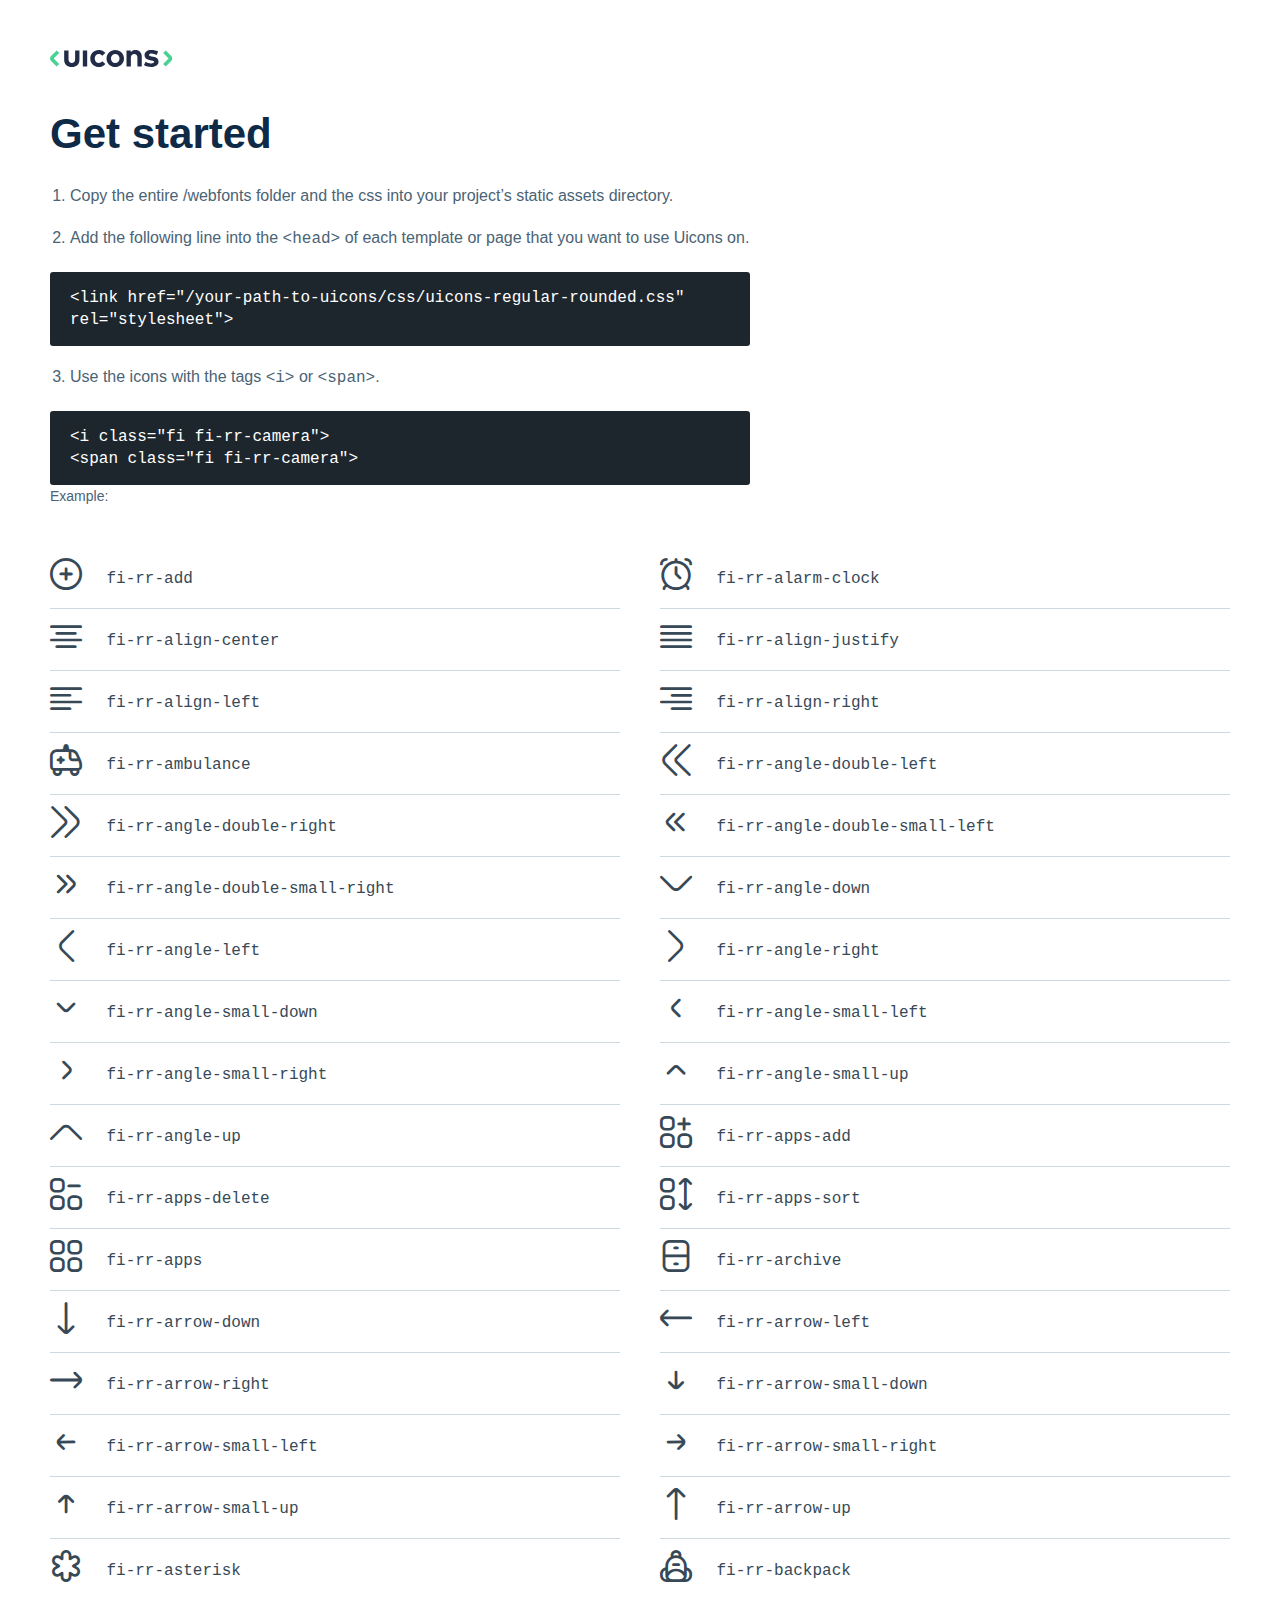
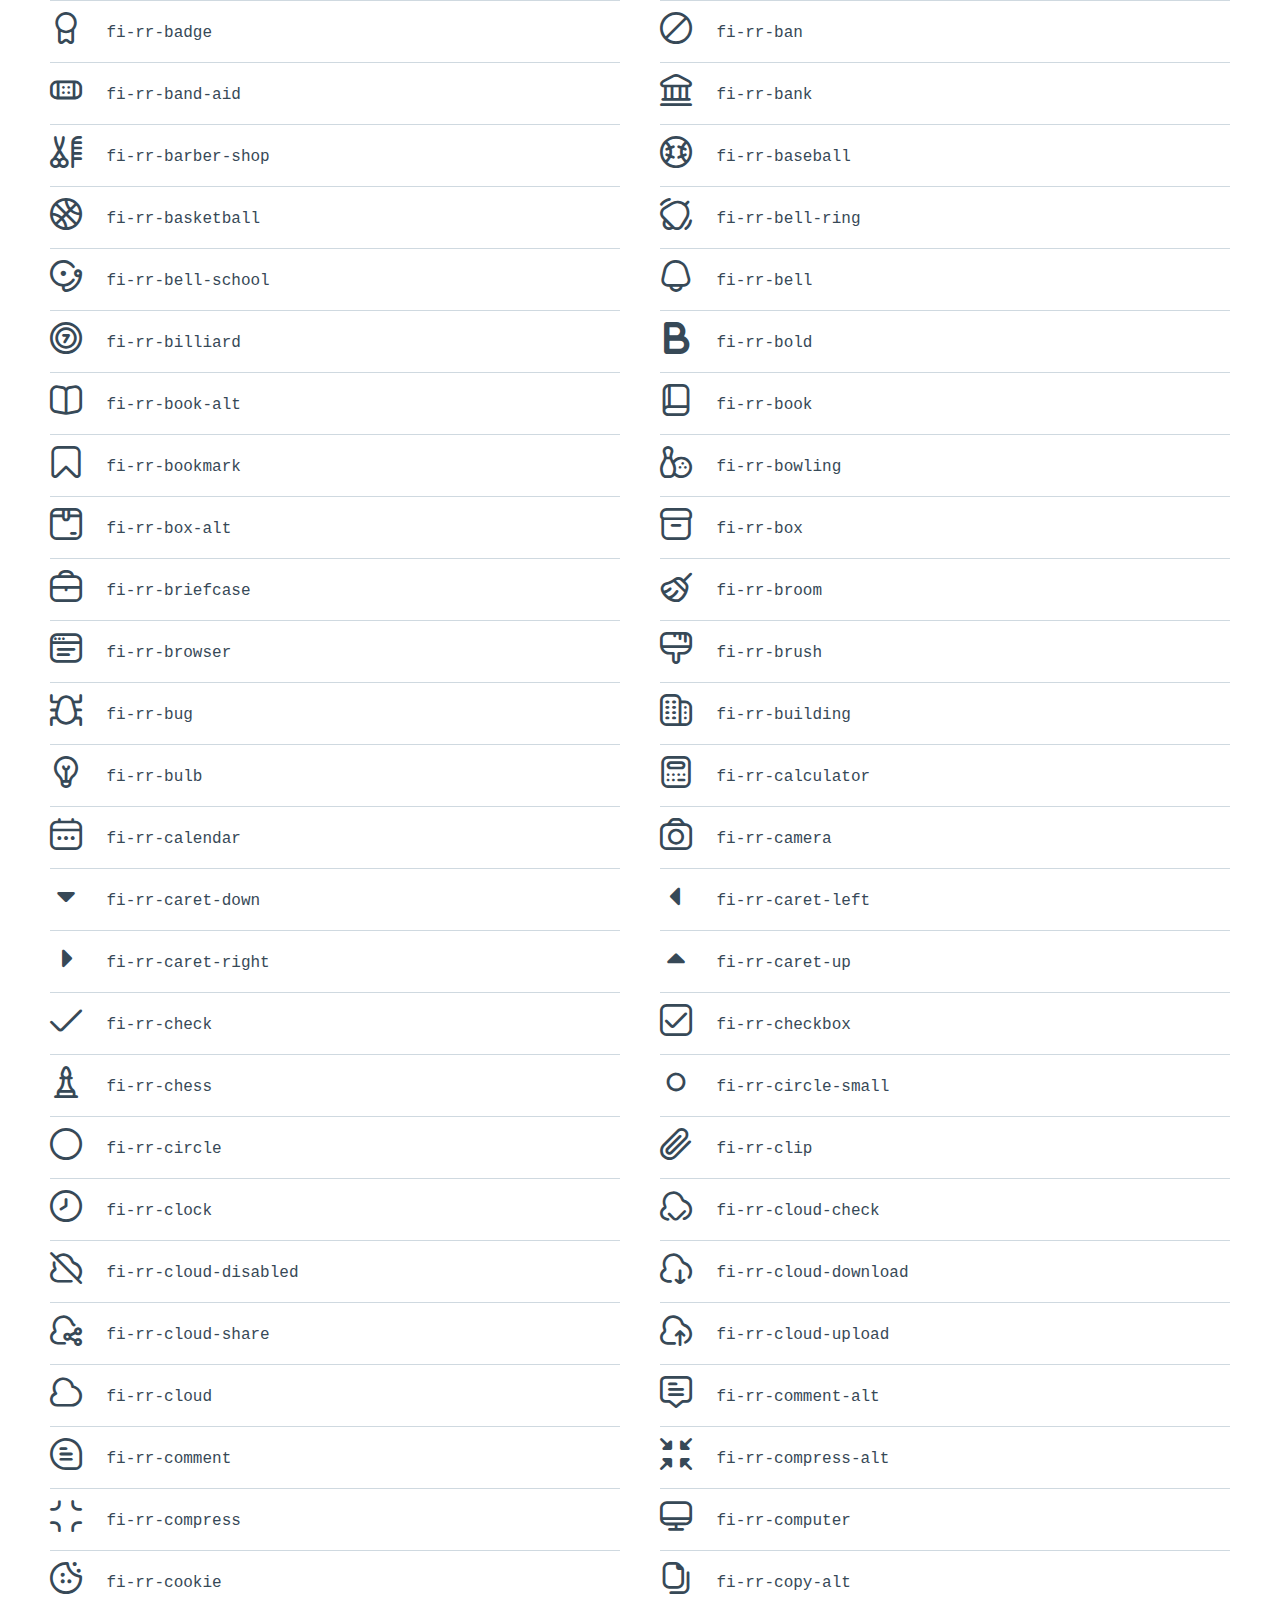
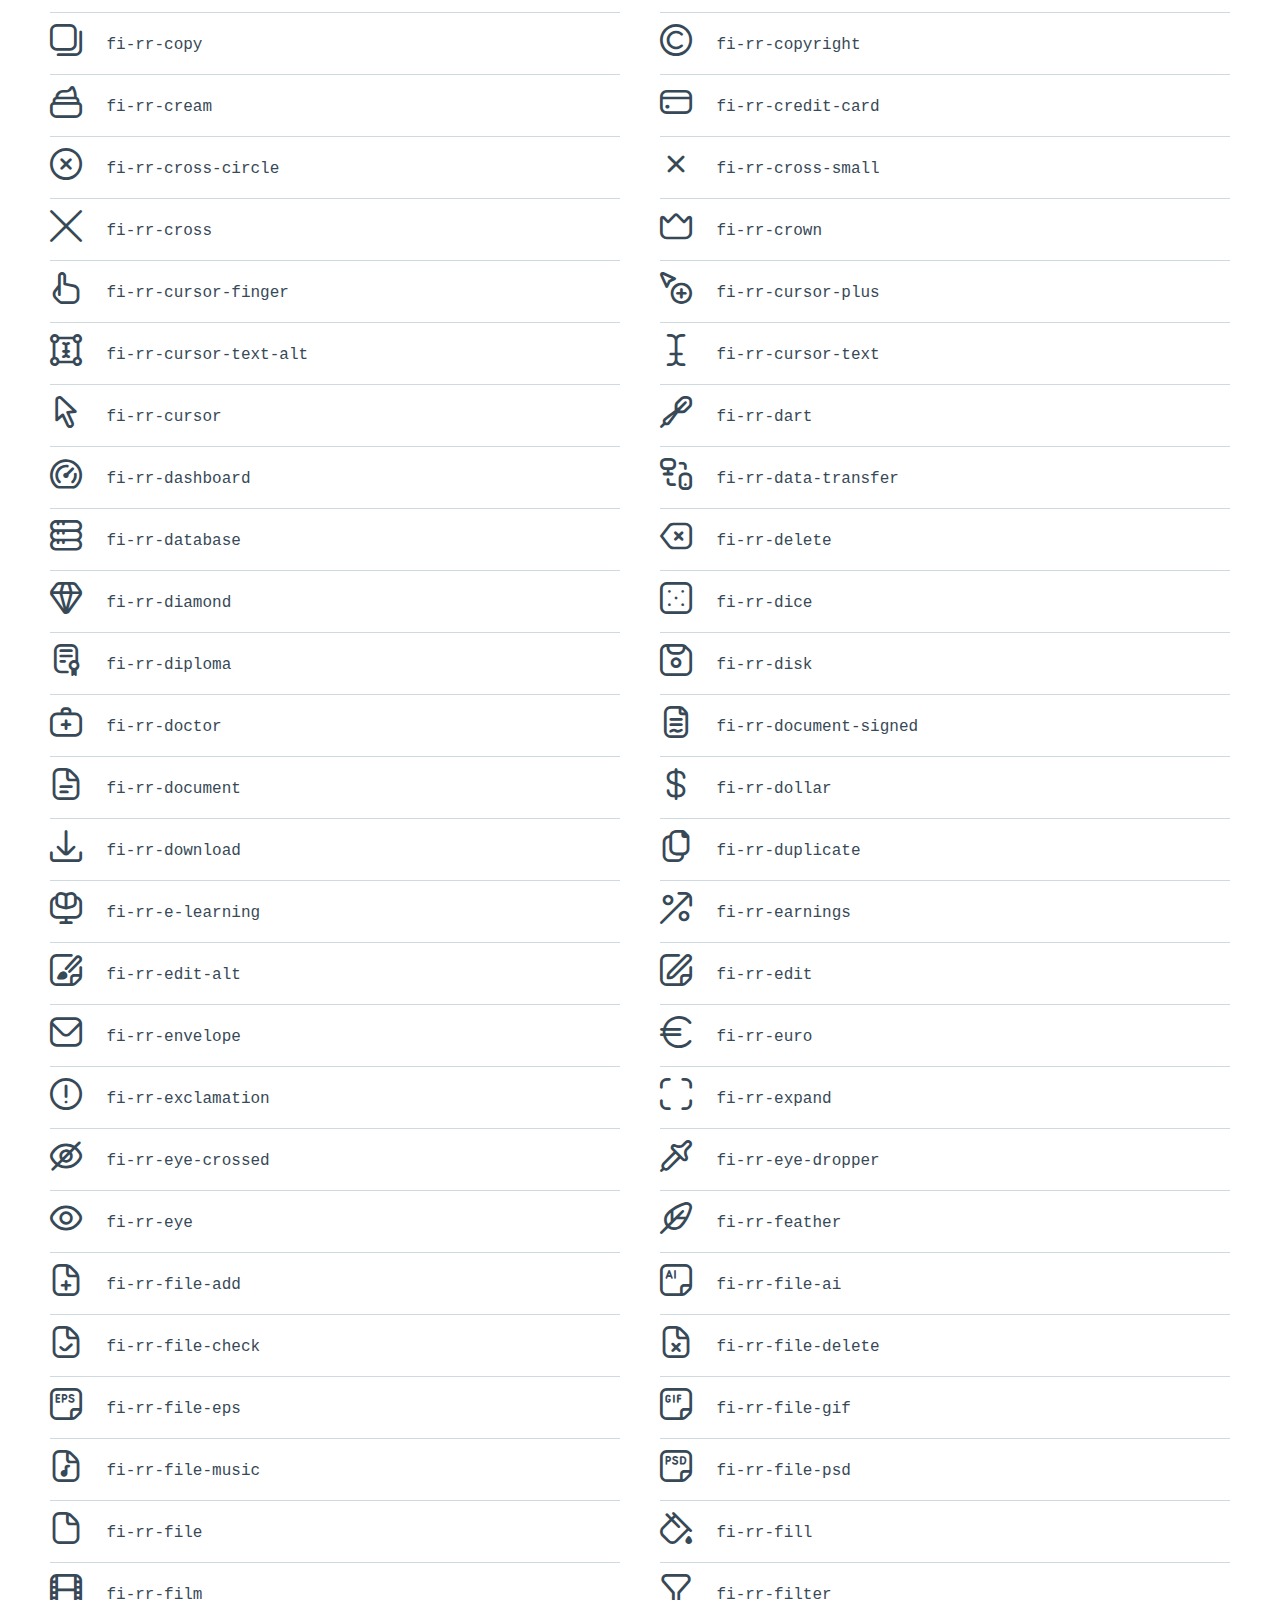
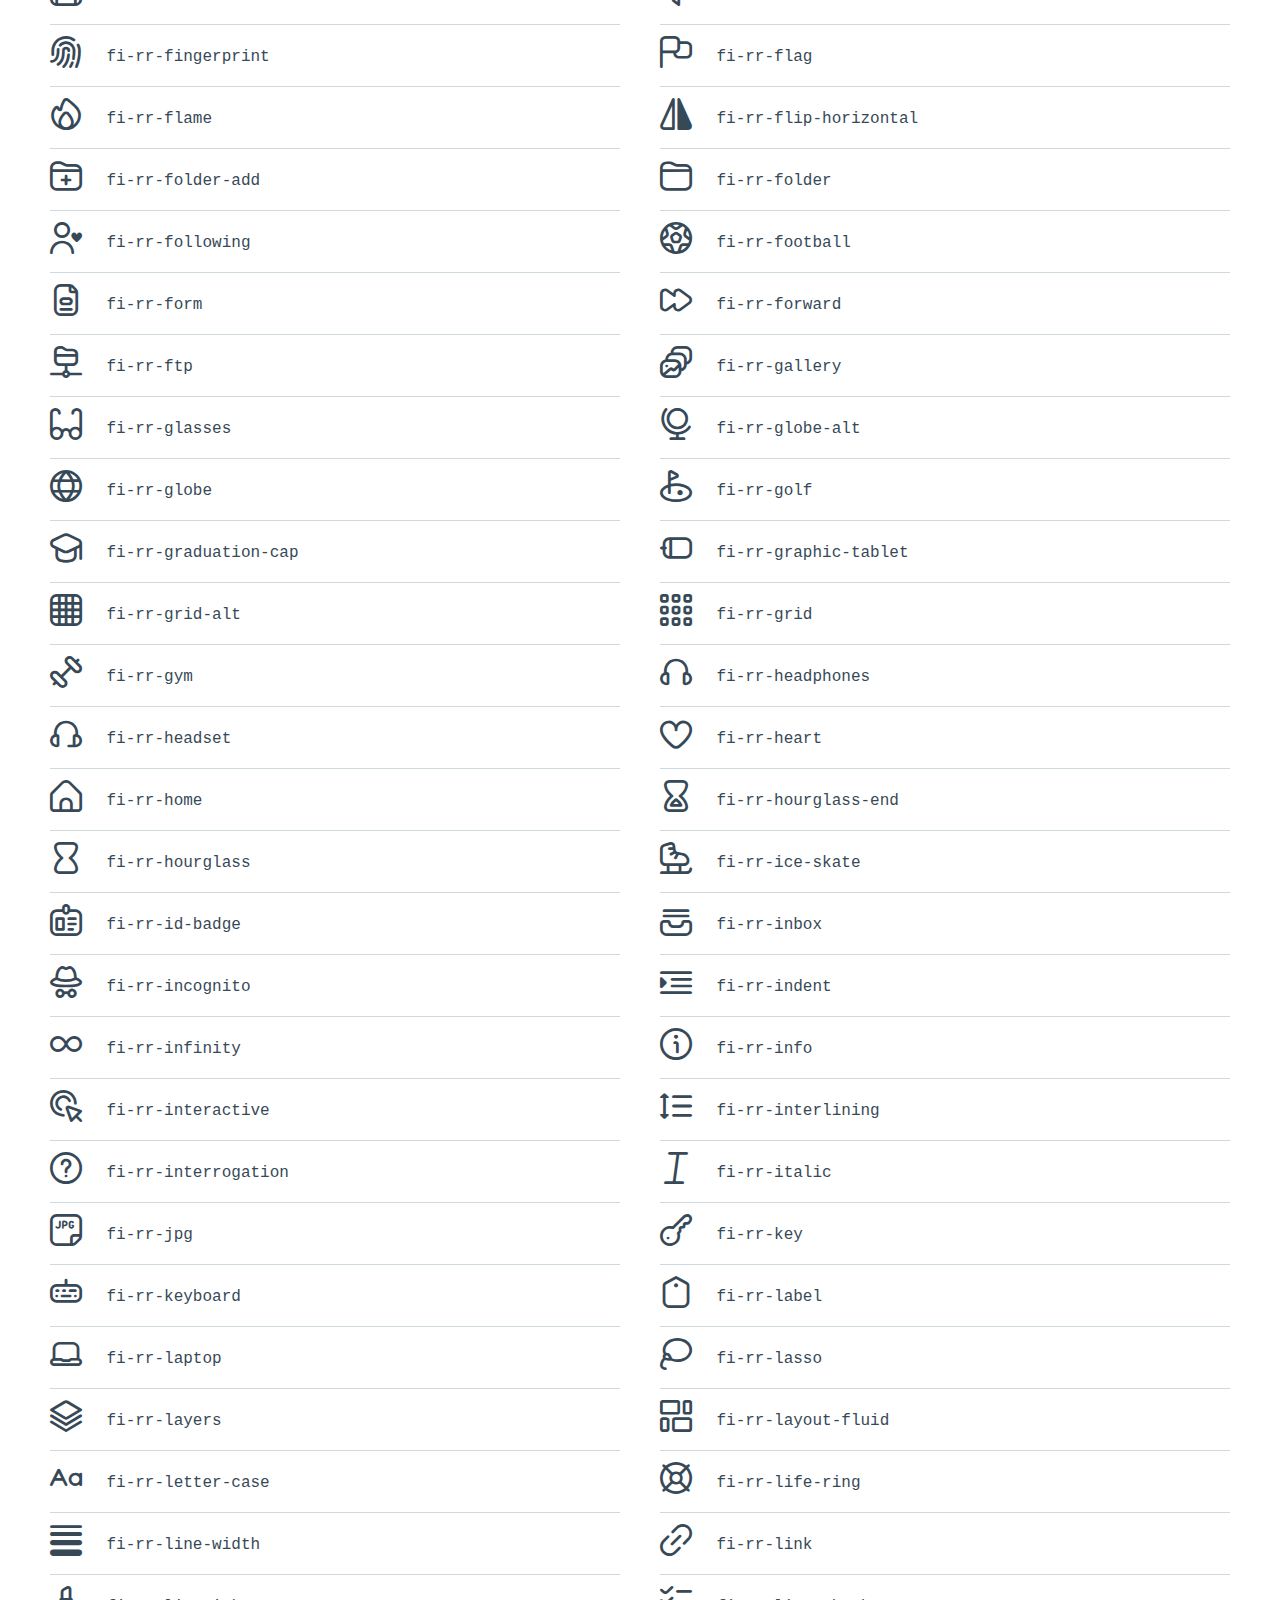
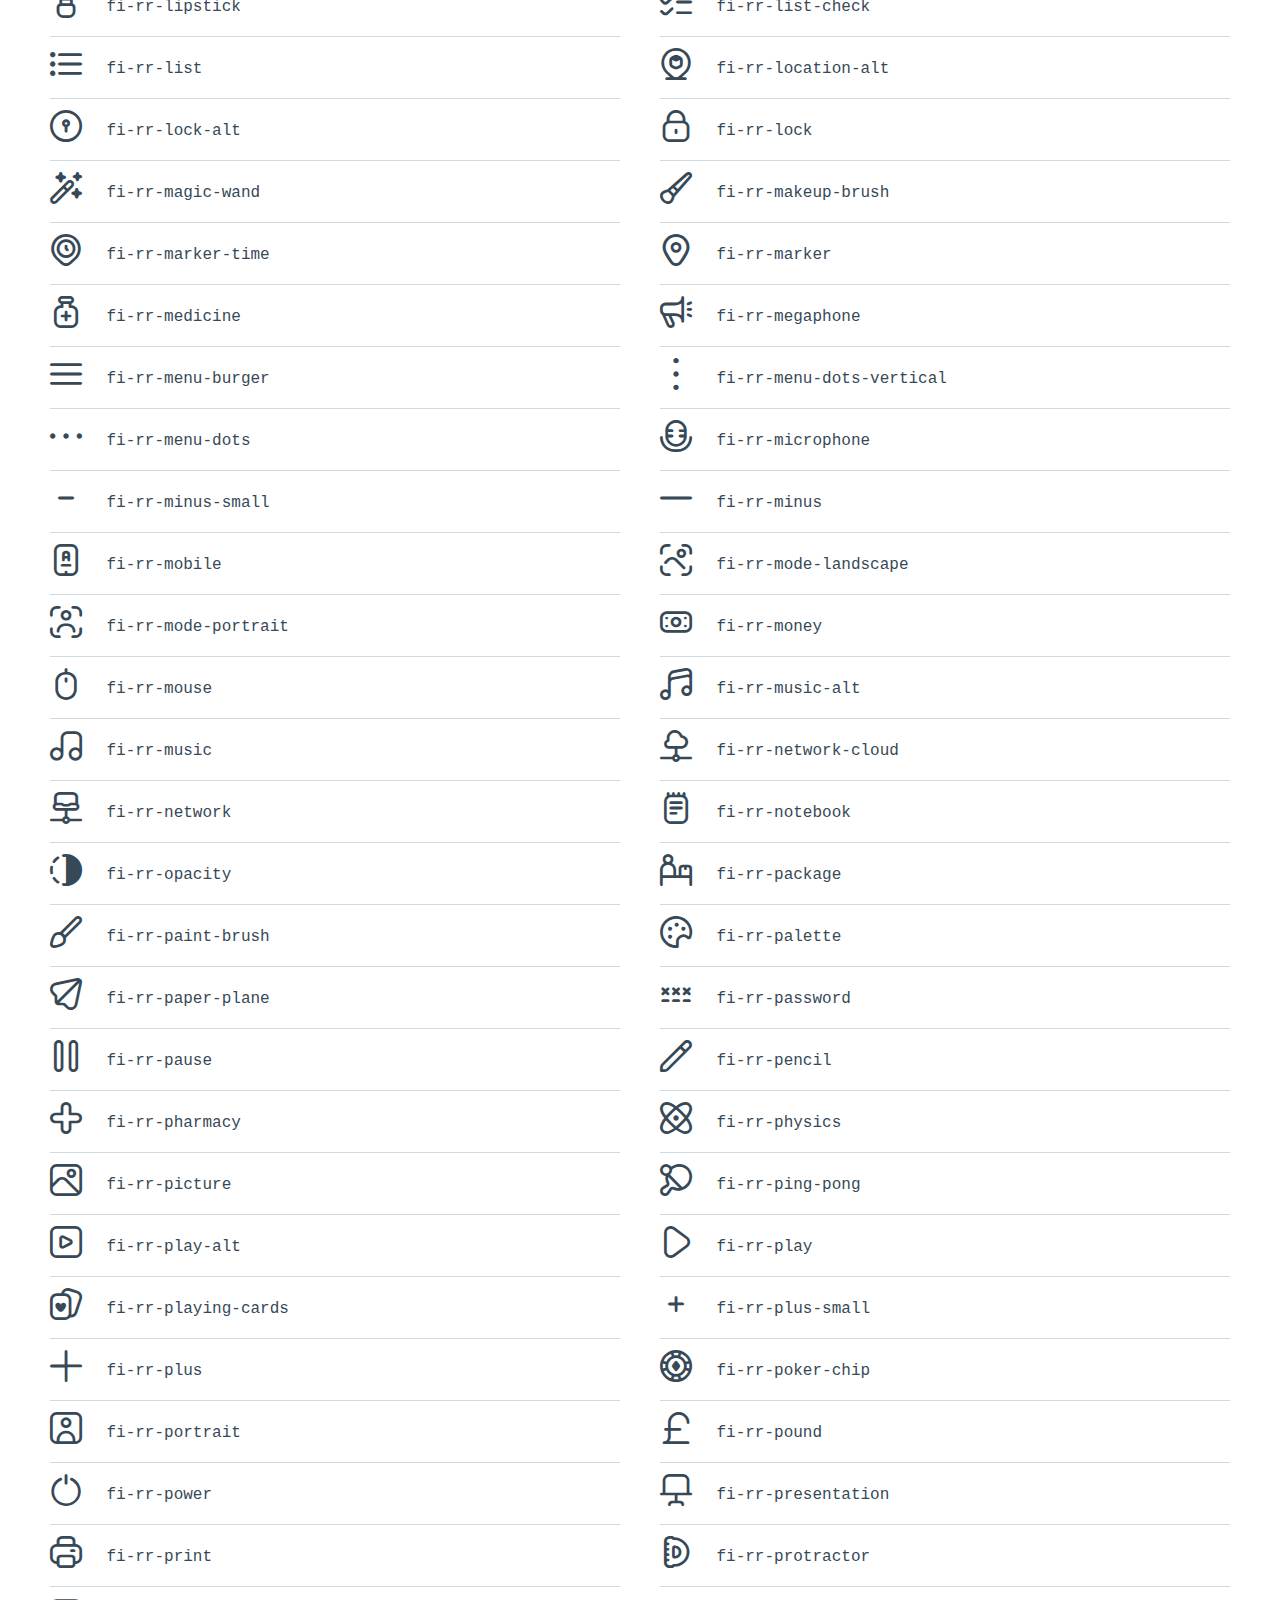
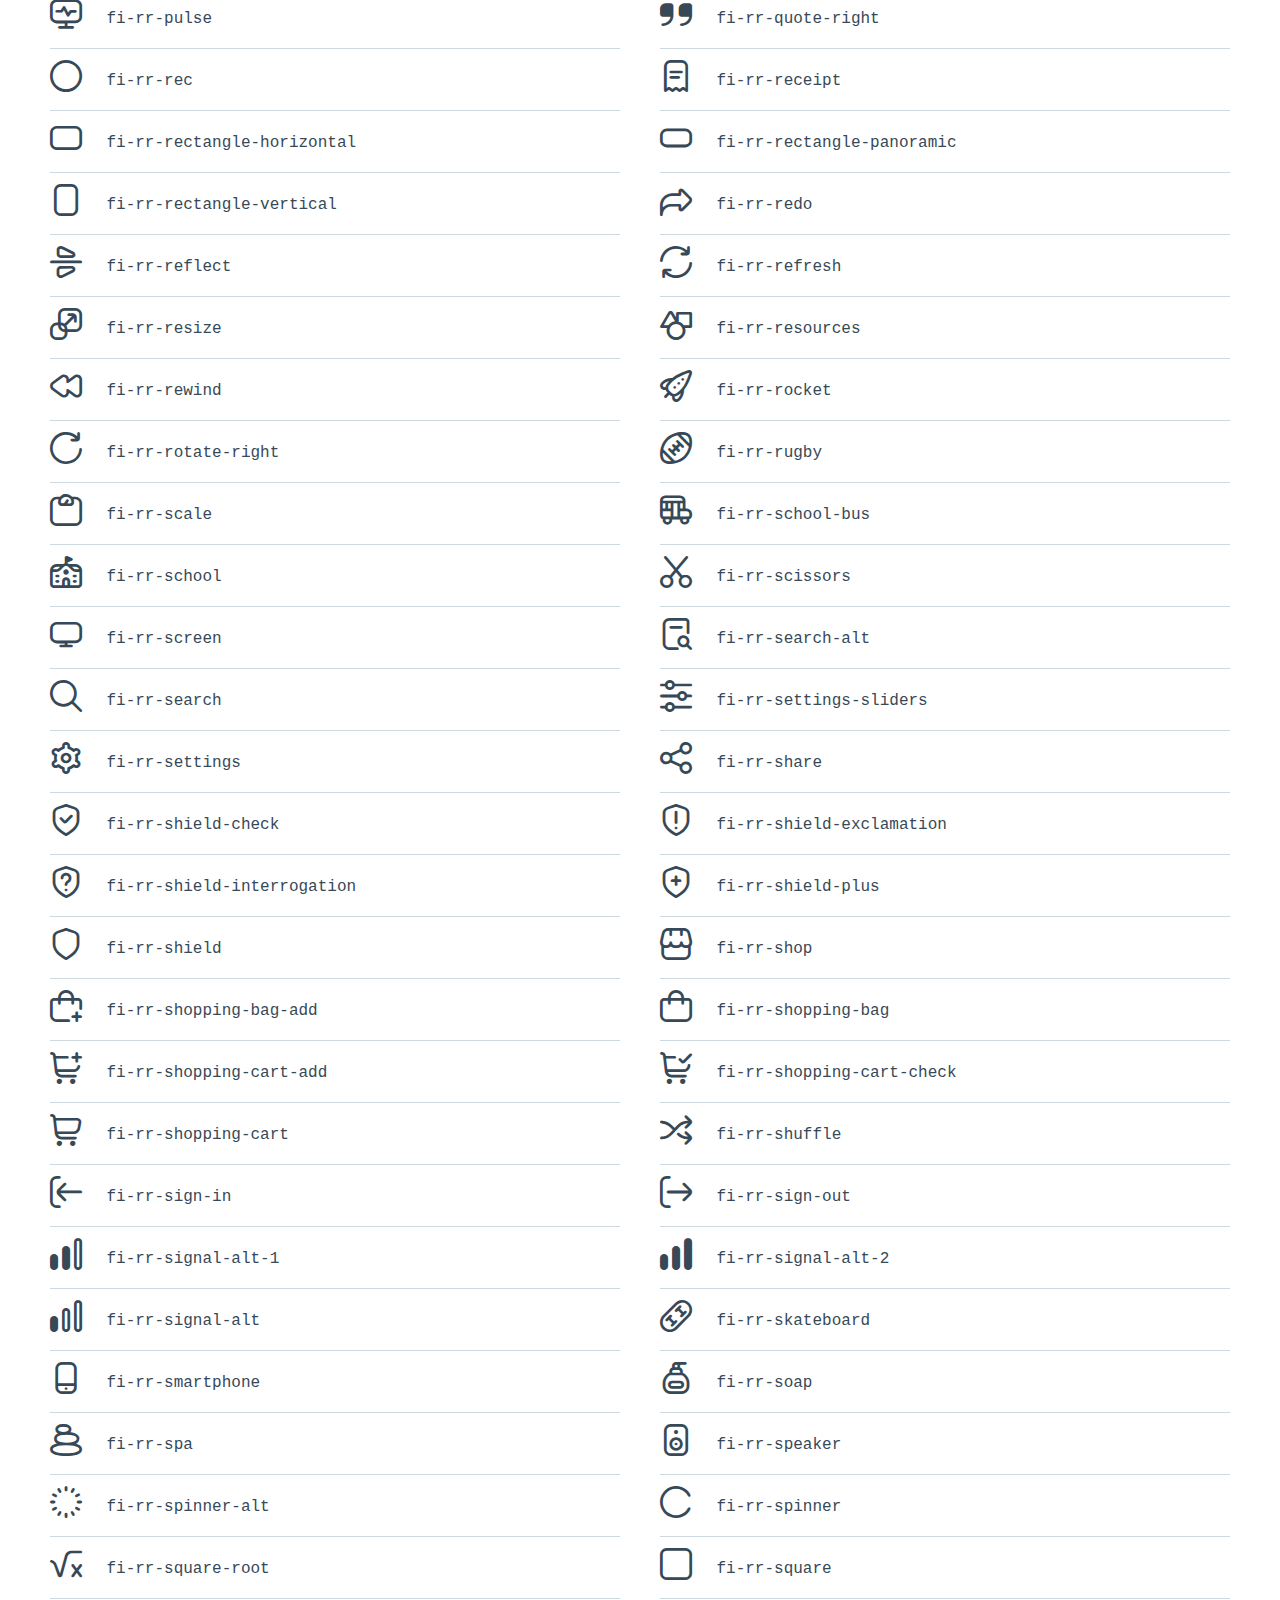
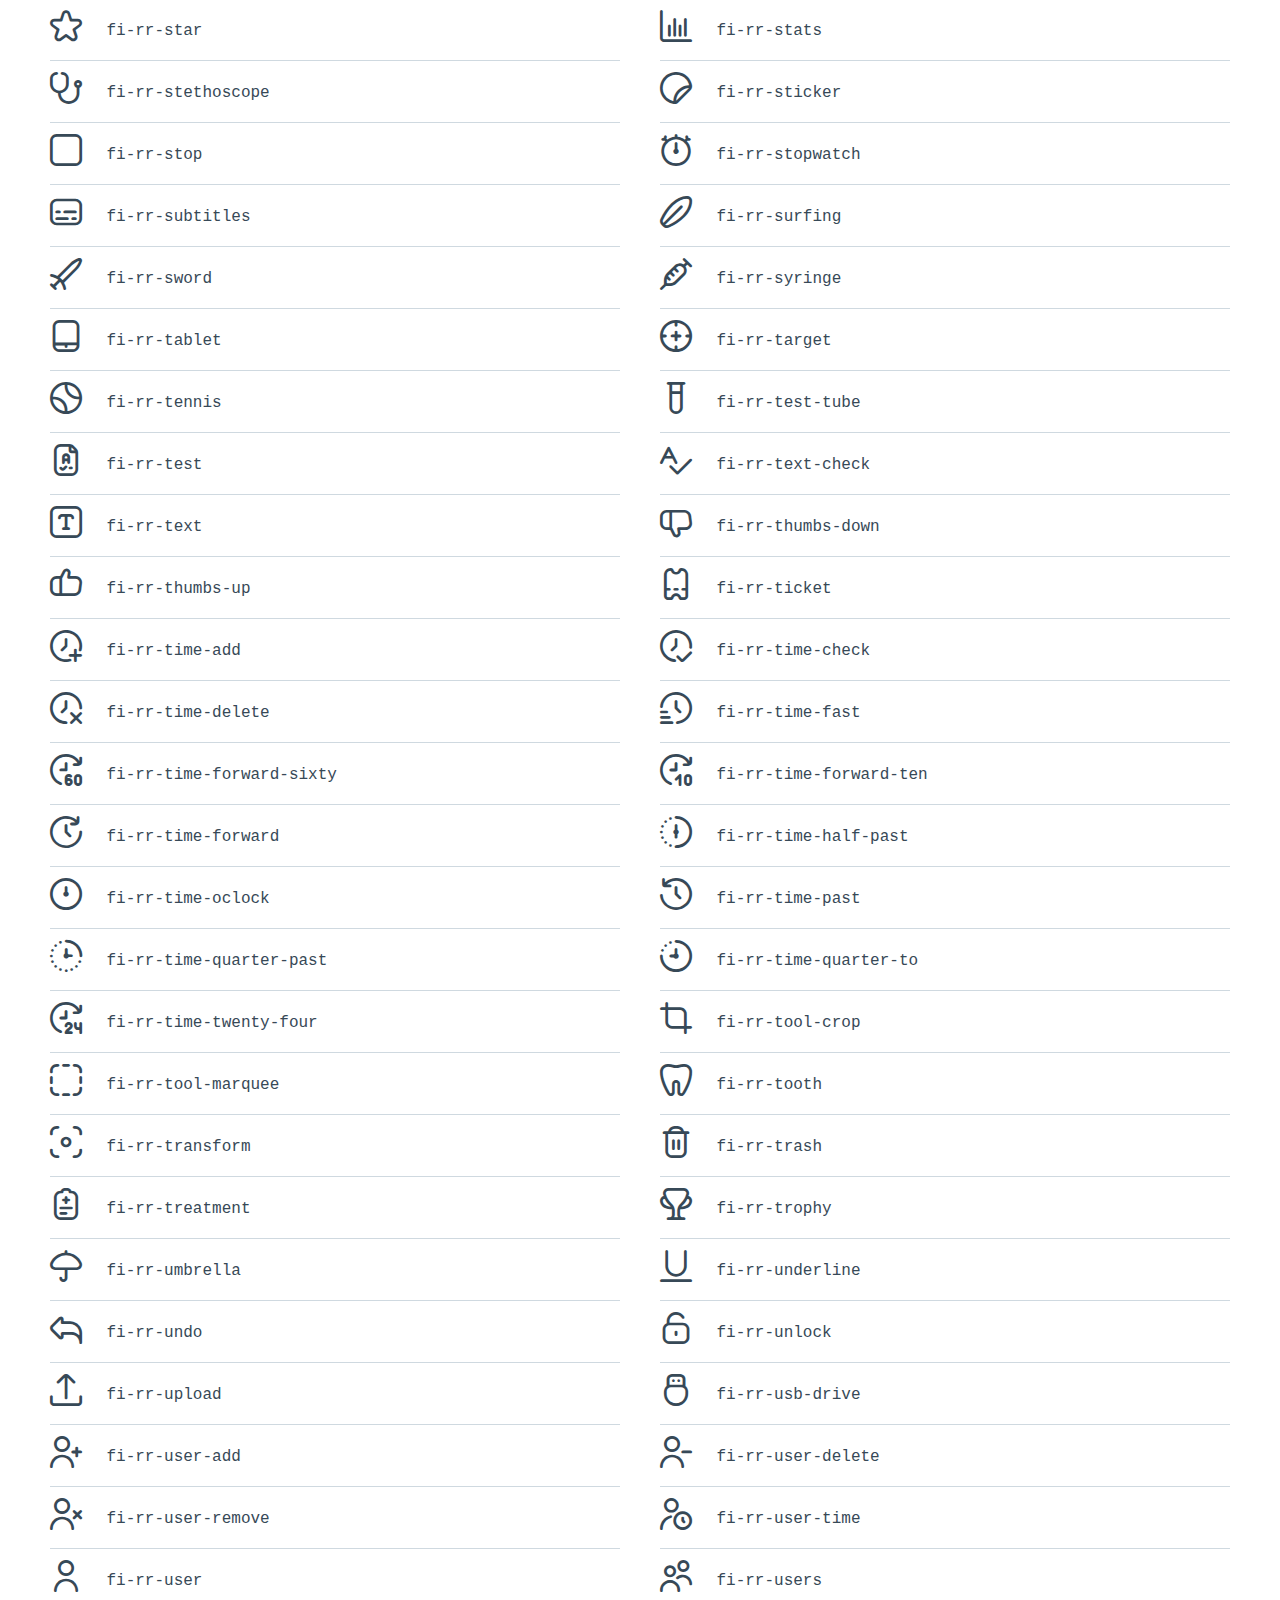
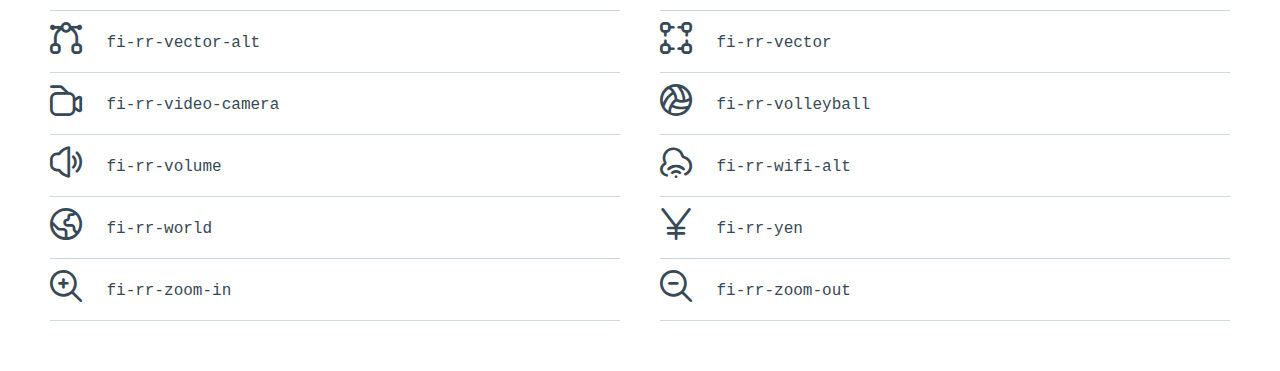
<file: css/uicons-regular-rounded/how-to-use.html>
<!DOCTYPE html>
<html lang="en">
<head>
    <meta charset="UTF-8">
    <title>Uicons</title>

    <style>
        html,body,div,span,applet,object,iframe,h1,h2,h3,h4,h5,h6,p,blockquote,pre,a,abbr,acronym,address,big,cite,code,del,dfn,em,img,ins,kbd,q,s,samp,small,strike,strong,sub,sup,tt,var,b,u,i,center,dl,dt,dd,ol,ul,li,fieldset,form,label,legend,table,caption,tbody,tfoot,thead,tr,th,td,article,aside,canvas,details,embed,figure,figcaption,footer,header,hgroup,menu,nav,output,ruby,section,summary,time,mark,audio,video{margin:0;padding:0;border:0;font-size:100%;font:inherit;vertical-align:baseline}article,aside,details,figcaption,figure,footer,header,hgroup,menu,nav,section{display:block}body{line-height:1}ol,ul{list-style:none}blockquote,q{quotes:none}blockquote:before,blockquote:after,q:before,q:after{content:'';content:none}table{border-collapse:collapse;border-spacing:0}

        html {
            box-sizing: border-box;
        }
        *, *:before, *:after {
            box-sizing: inherit;
        }

        body {
            font-family: Arial, Helvetica, sans-serif;
            color: #4A6375;
            line-height: 22px;
        }

        .container {
            padding: 50px;
        }

        .logo {
            margin-bottom: 50px;
            display: inline-block;
        }

        .logo svg {
            display: block
        }

        h1 {
            font-size: 42px;
            color: #0E2A47;
            font-weight: bold;
            margin-bottom: 40px;
        }

        .mono {
            font-family: Consolas,Monaco,Lucida Console,Liberation Mono,DejaVu Sans Mono,Bitstream Vera Sans Mono,Courier New, monospace;
        }

        code {
            background-color: #1D262D;
            padding: 15px 20px;
            border-radius: 3px;
            color: #fff;
            display: block;
            font-family: Consolas,Monaco,Lucida Console,Liberation Mono,DejaVu Sans Mono,Bitstream Vera Sans Mono,Courier New, monospace;
            font-weight: normal;
            width: 100%;
            max-width: 700px;
            margin-left: -20px;
        }

        pre {
            white-space: break-spaces;
        }

        small {
            font-size: 14px;
            margin-left: -20px;
        }

        ol {
            list-style: decimal;
            padding-left: 20px;
        }

        .steps {
            text-align: left;
            margin-bottom: 40px;;
        }

        .steps ol li {
            margin-bottom: 20px;
        }

        .icons {
            color: #374957;
        }

        .icons {
            display: flex;
            flex-wrap: wrap;
            align-items: flex-start;
            margin: 0 -20px;
        }

        .icons li {
            padding: 0 20px;
            width: 50%;
        }

        .icon-holder {
            height: 62px;
            line-height: 62px;
            border-bottom: 1px solid #CFD9E0;
        }

        .icon-holder i {
            font-size: 32px;
            vertical-align: middle;
            margin-right: 20px;
        }

        @media (max-width: 768px) {
            .container {
                padding: 20px;
            }

            .icons li {
                padding: 0 20px;
                width: 100%;
            }
        }
    </style>

    <link rel="stylesheet" type="text/css" href="css/uicons-regular-rounded.css" />
</head>
<body>

    <div class="container">
        <a href="http://www.flaticon.com/uicons" class="logo">
            <svg width="123" height="17" viewBox="0 0 123 17" fill="none" xmlns="http://www.w3.org/2000/svg">
                <g clip-path="url(#clip0)">
                <path d="M29.4438 9.70091C29.4438 14.8009 25.845 17.004 21.812 17.004C17.7791 17.004 14.1641 14.805 14.1641 9.70091V0.434082H18.5135V9.33169C18.5135 11.9162 19.9295 12.9832 21.812 12.9832C23.6946 12.9832 25.1106 11.9324 25.1106 9.33169V0.434082H29.4438V9.70091Z" fill="#222C47"/>
                <path d="M37.1853 16.5821H32.8359V0.434082H37.1853V16.5821Z" fill="#222C47"/>
                <path d="M55.3498 3.051L52.2176 5.68012C51.7982 5.17177 51.2715 4.7626 50.6752 4.482C50.0789 4.2014 49.4279 4.05633 48.7689 4.05721C46.5171 4.05721 44.7116 5.82618 44.7116 8.52021C44.7116 11.2142 46.4968 12.9832 48.7689 12.9832C49.4361 12.977 50.0944 12.8291 50.7001 12.5493C51.3058 12.2695 51.8452 11.8642 52.2825 11.3603L55.3823 14.0097C54.6134 14.9885 53.6254 15.7731 52.4979 16.3002C51.3703 16.8274 50.1348 17.0823 48.8906 17.0446C43.7338 16.9999 40.2852 13.3889 40.2852 8.52021C40.2852 3.65148 43.7338 -7.03519e-05 48.8825 -7.03519e-05C50.1248 -0.0375892 51.3582 0.219274 52.4822 0.74954C53.6062 1.2798 54.5888 2.06843 55.3498 3.051Z" fill="#222C47"/>
                <path d="M73.9959 8.52029C73.9959 13.389 70.2794 17.0406 65.2484 17.0406C60.2174 17.0406 56.5293 13.389 56.5293 8.52029C56.5293 3.65155 60.2295 0 65.2484 0C70.2672 0 73.9959 3.65155 73.9959 8.52029ZM60.9639 8.52029C60.9639 11.1372 62.7978 12.9833 65.2484 12.9833C67.699 12.9833 69.545 11.1494 69.545 8.52029C69.545 5.89117 67.699 4.05728 65.2484 4.05728C62.7978 4.05728 60.9639 5.88305 60.9639 8.52029Z" fill="#222C47"/>
                <path d="M91.7714 6.30095V16.5821H87.422V7.70883C87.422 5.3759 86.2535 4.08974 84.2736 4.08974C82.4072 4.08974 80.8574 5.30692 80.8574 7.74129V16.5821H76.5039V0.434129H80.7397V2.33294C81.8879 0.616706 83.6569 0 85.4908 0C89.1545 0 91.7714 2.54797 91.7714 6.30095Z" fill="#222C47"/>
                <path d="M106.657 4.93353C105.049 4.1464 103.297 3.6976 101.508 3.61492C99.8569 3.61492 99.0252 4.19917 99.0252 5.08365C99.0252 5.96814 100.19 6.24809 101.658 6.46718L103.091 6.68222C106.588 7.21778 108.54 8.78389 108.54 11.5185C108.54 14.8495 105.805 16.9999 101.123 16.9999C98.9238 16.9999 96.039 16.5942 93.9414 15.1011L95.6576 11.7984C97.2818 12.8839 99.2024 13.4395 101.155 13.3889C103.184 13.3889 104.141 12.8209 104.141 11.8715C104.141 11.0884 103.33 10.6543 101.456 10.3865L100.141 10.2039C96.4082 9.68866 94.5581 8.05358 94.5581 5.30275C94.5581 1.98795 97.1223 0.0282822 101.374 0.0282822C103.714 -0.0143955 106.03 0.511905 108.122 1.56193L106.657 4.93353Z" fill="#222C47"/>
                <path d="M3.70114 8.5204L9.24338 2.95787L6.65889 0.377441L1.03145 6.00489C0.37092 6.66732 0 7.56464 0 8.50011C0 9.43559 0.37092 10.3329 1.03145 10.9953L6.60615 16.57L9.19064 13.9896L3.70114 8.5204Z" fill="#4AD295"/>
                <path d="M118.622 8.44737L113.08 13.9896L115.665 16.57L121.288 10.9548C121.616 10.6269 121.876 10.2377 122.054 9.80916C122.232 9.38066 122.323 8.92136 122.323 8.45751C122.323 7.99366 122.232 7.53436 122.054 7.10586C121.876 6.67737 121.616 6.28808 121.288 5.96026L115.713 0.377441L113.133 2.95787L118.622 8.44737Z" fill="#4AD295"/>
                </g>
                <defs>
                <clipPath id="clip0">
                <rect width="122.323" height="17" fill="white"/>
                </clipPath>
                </defs>
            </svg>
        </a>
        
        <h1>Get started</h1>

        <div class="steps">
            <ol>
                <li>Copy the entire /webfonts folder and the css into your project’s static assets directory.</li>
                <li>Add the following line into the <span class="mono">&lt;head&gt;</span> of each template or page that you want to use Uicons on.<br><br>
                    <code><pre>&lt;link href="/your-path-to-uicons/css/uicons-regular-rounded.css" rel="stylesheet"&gt;</pre></code>
                </li>
                <li>Use the icons with the tags <span class="mono">&lt;i&gt;</span> or <span class="mono">&lt;span&gt;</span>.<br><br>
                    <code><pre>&lt;i class="fi fi-rr-camera"&gt;
&lt;span class="fi fi-rr-camera"&gt;</pre></code>
                    <small>Example:</small>
                </li>
            </ol>
        </div>

        <ul class="icons">
            <li>
                <div class="icon-holder">
                    <i class="fi fi-rr-add"></i>
                    <span class="label mono">fi-rr-add</span>
                </div>
            </li>
    
    
            <li>
                <div class="icon-holder">
                    <i class="fi fi-rr-alarm-clock"></i>
                    <span class="label mono">fi-rr-alarm-clock</span>
                </div>
            </li>
    
    
            <li>
                <div class="icon-holder">
                    <i class="fi fi-rr-align-center"></i>
                    <span class="label mono">fi-rr-align-center</span>
                </div>
            </li>
    
    
            <li>
                <div class="icon-holder">
                    <i class="fi fi-rr-align-justify"></i>
                    <span class="label mono">fi-rr-align-justify</span>
                </div>
            </li>
    
    
            <li>
                <div class="icon-holder">
                    <i class="fi fi-rr-align-left"></i>
                    <span class="label mono">fi-rr-align-left</span>
                </div>
            </li>
    
    
            <li>
                <div class="icon-holder">
                    <i class="fi fi-rr-align-right"></i>
                    <span class="label mono">fi-rr-align-right</span>
                </div>
            </li>
    
    
            <li>
                <div class="icon-holder">
                    <i class="fi fi-rr-ambulance"></i>
                    <span class="label mono">fi-rr-ambulance</span>
                </div>
            </li>
    
    
            <li>
                <div class="icon-holder">
                    <i class="fi fi-rr-angle-double-left"></i>
                    <span class="label mono">fi-rr-angle-double-left</span>
                </div>
            </li>
    
    
            <li>
                <div class="icon-holder">
                    <i class="fi fi-rr-angle-double-right"></i>
                    <span class="label mono">fi-rr-angle-double-right</span>
                </div>
            </li>
    
    
            <li>
                <div class="icon-holder">
                    <i class="fi fi-rr-angle-double-small-left"></i>
                    <span class="label mono">fi-rr-angle-double-small-left</span>
                </div>
            </li>
    
    
            <li>
                <div class="icon-holder">
                    <i class="fi fi-rr-angle-double-small-right"></i>
                    <span class="label mono">fi-rr-angle-double-small-right</span>
                </div>
            </li>
    
    
            <li>
                <div class="icon-holder">
                    <i class="fi fi-rr-angle-down"></i>
                    <span class="label mono">fi-rr-angle-down</span>
                </div>
            </li>
    
    
            <li>
                <div class="icon-holder">
                    <i class="fi fi-rr-angle-left"></i>
                    <span class="label mono">fi-rr-angle-left</span>
                </div>
            </li>
    
    
            <li>
                <div class="icon-holder">
                    <i class="fi fi-rr-angle-right"></i>
                    <span class="label mono">fi-rr-angle-right</span>
                </div>
            </li>
    
    
            <li>
                <div class="icon-holder">
                    <i class="fi fi-rr-angle-small-down"></i>
                    <span class="label mono">fi-rr-angle-small-down</span>
                </div>
            </li>
    
    
            <li>
                <div class="icon-holder">
                    <i class="fi fi-rr-angle-small-left"></i>
                    <span class="label mono">fi-rr-angle-small-left</span>
                </div>
            </li>
    
    
            <li>
                <div class="icon-holder">
                    <i class="fi fi-rr-angle-small-right"></i>
                    <span class="label mono">fi-rr-angle-small-right</span>
                </div>
            </li>
    
    
            <li>
                <div class="icon-holder">
                    <i class="fi fi-rr-angle-small-up"></i>
                    <span class="label mono">fi-rr-angle-small-up</span>
                </div>
            </li>
    
    
            <li>
                <div class="icon-holder">
                    <i class="fi fi-rr-angle-up"></i>
                    <span class="label mono">fi-rr-angle-up</span>
                </div>
            </li>
    
    
            <li>
                <div class="icon-holder">
                    <i class="fi fi-rr-apps-add"></i>
                    <span class="label mono">fi-rr-apps-add</span>
                </div>
            </li>
    
    
            <li>
                <div class="icon-holder">
                    <i class="fi fi-rr-apps-delete"></i>
                    <span class="label mono">fi-rr-apps-delete</span>
                </div>
            </li>
    
    
            <li>
                <div class="icon-holder">
                    <i class="fi fi-rr-apps-sort"></i>
                    <span class="label mono">fi-rr-apps-sort</span>
                </div>
            </li>
    
    
            <li>
                <div class="icon-holder">
                    <i class="fi fi-rr-apps"></i>
                    <span class="label mono">fi-rr-apps</span>
                </div>
            </li>
    
    
            <li>
                <div class="icon-holder">
                    <i class="fi fi-rr-archive"></i>
                    <span class="label mono">fi-rr-archive</span>
                </div>
            </li>
    
    
            <li>
                <div class="icon-holder">
                    <i class="fi fi-rr-arrow-down"></i>
                    <span class="label mono">fi-rr-arrow-down</span>
                </div>
            </li>
    
    
            <li>
                <div class="icon-holder">
                    <i class="fi fi-rr-arrow-left"></i>
                    <span class="label mono">fi-rr-arrow-left</span>
                </div>
            </li>
    
    
            <li>
                <div class="icon-holder">
                    <i class="fi fi-rr-arrow-right"></i>
                    <span class="label mono">fi-rr-arrow-right</span>
                </div>
            </li>
    
    
            <li>
                <div class="icon-holder">
                    <i class="fi fi-rr-arrow-small-down"></i>
                    <span class="label mono">fi-rr-arrow-small-down</span>
                </div>
            </li>
    
    
            <li>
                <div class="icon-holder">
                    <i class="fi fi-rr-arrow-small-left"></i>
                    <span class="label mono">fi-rr-arrow-small-left</span>
                </div>
            </li>
    
    
            <li>
                <div class="icon-holder">
                    <i class="fi fi-rr-arrow-small-right"></i>
                    <span class="label mono">fi-rr-arrow-small-right</span>
                </div>
            </li>
    
    
            <li>
                <div class="icon-holder">
                    <i class="fi fi-rr-arrow-small-up"></i>
                    <span class="label mono">fi-rr-arrow-small-up</span>
                </div>
            </li>
    
    
            <li>
                <div class="icon-holder">
                    <i class="fi fi-rr-arrow-up"></i>
                    <span class="label mono">fi-rr-arrow-up</span>
                </div>
            </li>
    
    
            <li>
                <div class="icon-holder">
                    <i class="fi fi-rr-asterisk"></i>
                    <span class="label mono">fi-rr-asterisk</span>
                </div>
            </li>
    
    
            <li>
                <div class="icon-holder">
                    <i class="fi fi-rr-backpack"></i>
                    <span class="label mono">fi-rr-backpack</span>
                </div>
            </li>
    
    
            <li>
                <div class="icon-holder">
                    <i class="fi fi-rr-badge"></i>
                    <span class="label mono">fi-rr-badge</span>
                </div>
            </li>
    
    
            <li>
                <div class="icon-holder">
                    <i class="fi fi-rr-ban"></i>
                    <span class="label mono">fi-rr-ban</span>
                </div>
            </li>
    
    
            <li>
                <div class="icon-holder">
                    <i class="fi fi-rr-band-aid"></i>
                    <span class="label mono">fi-rr-band-aid</span>
                </div>
            </li>
    
    
            <li>
                <div class="icon-holder">
                    <i class="fi fi-rr-bank"></i>
                    <span class="label mono">fi-rr-bank</span>
                </div>
            </li>
    
    
            <li>
                <div class="icon-holder">
                    <i class="fi fi-rr-barber-shop"></i>
                    <span class="label mono">fi-rr-barber-shop</span>
                </div>
            </li>
    
    
            <li>
                <div class="icon-holder">
                    <i class="fi fi-rr-baseball"></i>
                    <span class="label mono">fi-rr-baseball</span>
                </div>
            </li>
    
    
            <li>
                <div class="icon-holder">
                    <i class="fi fi-rr-basketball"></i>
                    <span class="label mono">fi-rr-basketball</span>
                </div>
            </li>
    
    
            <li>
                <div class="icon-holder">
                    <i class="fi fi-rr-bell-ring"></i>
                    <span class="label mono">fi-rr-bell-ring</span>
                </div>
            </li>
    
    
            <li>
                <div class="icon-holder">
                    <i class="fi fi-rr-bell-school"></i>
                    <span class="label mono">fi-rr-bell-school</span>
                </div>
            </li>
    
    
            <li>
                <div class="icon-holder">
                    <i class="fi fi-rr-bell"></i>
                    <span class="label mono">fi-rr-bell</span>
                </div>
            </li>
    
    
            <li>
                <div class="icon-holder">
                    <i class="fi fi-rr-billiard"></i>
                    <span class="label mono">fi-rr-billiard</span>
                </div>
            </li>
    
    
            <li>
                <div class="icon-holder">
                    <i class="fi fi-rr-bold"></i>
                    <span class="label mono">fi-rr-bold</span>
                </div>
            </li>
    
    
            <li>
                <div class="icon-holder">
                    <i class="fi fi-rr-book-alt"></i>
                    <span class="label mono">fi-rr-book-alt</span>
                </div>
            </li>
    
    
            <li>
                <div class="icon-holder">
                    <i class="fi fi-rr-book"></i>
                    <span class="label mono">fi-rr-book</span>
                </div>
            </li>
    
    
            <li>
                <div class="icon-holder">
                    <i class="fi fi-rr-bookmark"></i>
                    <span class="label mono">fi-rr-bookmark</span>
                </div>
            </li>
    
    
            <li>
                <div class="icon-holder">
                    <i class="fi fi-rr-bowling"></i>
                    <span class="label mono">fi-rr-bowling</span>
                </div>
            </li>
    
    
            <li>
                <div class="icon-holder">
                    <i class="fi fi-rr-box-alt"></i>
                    <span class="label mono">fi-rr-box-alt</span>
                </div>
            </li>
    
    
            <li>
                <div class="icon-holder">
                    <i class="fi fi-rr-box"></i>
                    <span class="label mono">fi-rr-box</span>
                </div>
            </li>
    
    
            <li>
                <div class="icon-holder">
                    <i class="fi fi-rr-briefcase"></i>
                    <span class="label mono">fi-rr-briefcase</span>
                </div>
            </li>
    
    
            <li>
                <div class="icon-holder">
                    <i class="fi fi-rr-broom"></i>
                    <span class="label mono">fi-rr-broom</span>
                </div>
            </li>
    
    
            <li>
                <div class="icon-holder">
                    <i class="fi fi-rr-browser"></i>
                    <span class="label mono">fi-rr-browser</span>
                </div>
            </li>
    
    
            <li>
                <div class="icon-holder">
                    <i class="fi fi-rr-brush"></i>
                    <span class="label mono">fi-rr-brush</span>
                </div>
            </li>
    
    
            <li>
                <div class="icon-holder">
                    <i class="fi fi-rr-bug"></i>
                    <span class="label mono">fi-rr-bug</span>
                </div>
            </li>
    
    
            <li>
                <div class="icon-holder">
                    <i class="fi fi-rr-building"></i>
                    <span class="label mono">fi-rr-building</span>
                </div>
            </li>
    
    
            <li>
                <div class="icon-holder">
                    <i class="fi fi-rr-bulb"></i>
                    <span class="label mono">fi-rr-bulb</span>
                </div>
            </li>
    
    
            <li>
                <div class="icon-holder">
                    <i class="fi fi-rr-calculator"></i>
                    <span class="label mono">fi-rr-calculator</span>
                </div>
            </li>
    
    
            <li>
                <div class="icon-holder">
                    <i class="fi fi-rr-calendar"></i>
                    <span class="label mono">fi-rr-calendar</span>
                </div>
            </li>
    
    
            <li>
                <div class="icon-holder">
                    <i class="fi fi-rr-camera"></i>
                    <span class="label mono">fi-rr-camera</span>
                </div>
            </li>
    
    
            <li>
                <div class="icon-holder">
                    <i class="fi fi-rr-caret-down"></i>
                    <span class="label mono">fi-rr-caret-down</span>
                </div>
            </li>
    
    
            <li>
                <div class="icon-holder">
                    <i class="fi fi-rr-caret-left"></i>
                    <span class="label mono">fi-rr-caret-left</span>
                </div>
            </li>
    
    
            <li>
                <div class="icon-holder">
                    <i class="fi fi-rr-caret-right"></i>
                    <span class="label mono">fi-rr-caret-right</span>
                </div>
            </li>
    
    
            <li>
                <div class="icon-holder">
                    <i class="fi fi-rr-caret-up"></i>
                    <span class="label mono">fi-rr-caret-up</span>
                </div>
            </li>
    
    
            <li>
                <div class="icon-holder">
                    <i class="fi fi-rr-check"></i>
                    <span class="label mono">fi-rr-check</span>
                </div>
            </li>
    
    
            <li>
                <div class="icon-holder">
                    <i class="fi fi-rr-checkbox"></i>
                    <span class="label mono">fi-rr-checkbox</span>
                </div>
            </li>
    
    
            <li>
                <div class="icon-holder">
                    <i class="fi fi-rr-chess"></i>
                    <span class="label mono">fi-rr-chess</span>
                </div>
            </li>
    
    
            <li>
                <div class="icon-holder">
                    <i class="fi fi-rr-circle-small"></i>
                    <span class="label mono">fi-rr-circle-small</span>
                </div>
            </li>
    
    
            <li>
                <div class="icon-holder">
                    <i class="fi fi-rr-circle"></i>
                    <span class="label mono">fi-rr-circle</span>
                </div>
            </li>
    
    
            <li>
                <div class="icon-holder">
                    <i class="fi fi-rr-clip"></i>
                    <span class="label mono">fi-rr-clip</span>
                </div>
            </li>
    
    
            <li>
                <div class="icon-holder">
                    <i class="fi fi-rr-clock"></i>
                    <span class="label mono">fi-rr-clock</span>
                </div>
            </li>
    
    
            <li>
                <div class="icon-holder">
                    <i class="fi fi-rr-cloud-check"></i>
                    <span class="label mono">fi-rr-cloud-check</span>
                </div>
            </li>
    
    
            <li>
                <div class="icon-holder">
                    <i class="fi fi-rr-cloud-disabled"></i>
                    <span class="label mono">fi-rr-cloud-disabled</span>
                </div>
            </li>
    
    
            <li>
                <div class="icon-holder">
                    <i class="fi fi-rr-cloud-download"></i>
                    <span class="label mono">fi-rr-cloud-download</span>
                </div>
            </li>
    
    
            <li>
                <div class="icon-holder">
                    <i class="fi fi-rr-cloud-share"></i>
                    <span class="label mono">fi-rr-cloud-share</span>
                </div>
            </li>
    
    
            <li>
                <div class="icon-holder">
                    <i class="fi fi-rr-cloud-upload"></i>
                    <span class="label mono">fi-rr-cloud-upload</span>
                </div>
            </li>
    
    
            <li>
                <div class="icon-holder">
                    <i class="fi fi-rr-cloud"></i>
                    <span class="label mono">fi-rr-cloud</span>
                </div>
            </li>
    
    
            <li>
                <div class="icon-holder">
                    <i class="fi fi-rr-comment-alt"></i>
                    <span class="label mono">fi-rr-comment-alt</span>
                </div>
            </li>
    
    
            <li>
                <div class="icon-holder">
                    <i class="fi fi-rr-comment"></i>
                    <span class="label mono">fi-rr-comment</span>
                </div>
            </li>
    
    
            <li>
                <div class="icon-holder">
                    <i class="fi fi-rr-compress-alt"></i>
                    <span class="label mono">fi-rr-compress-alt</span>
                </div>
            </li>
    
    
            <li>
                <div class="icon-holder">
                    <i class="fi fi-rr-compress"></i>
                    <span class="label mono">fi-rr-compress</span>
                </div>
            </li>
    
    
            <li>
                <div class="icon-holder">
                    <i class="fi fi-rr-computer"></i>
                    <span class="label mono">fi-rr-computer</span>
                </div>
            </li>
    
    
            <li>
                <div class="icon-holder">
                    <i class="fi fi-rr-cookie"></i>
                    <span class="label mono">fi-rr-cookie</span>
                </div>
            </li>
    
    
            <li>
                <div class="icon-holder">
                    <i class="fi fi-rr-copy-alt"></i>
                    <span class="label mono">fi-rr-copy-alt</span>
                </div>
            </li>
    
    
            <li>
                <div class="icon-holder">
                    <i class="fi fi-rr-copy"></i>
                    <span class="label mono">fi-rr-copy</span>
                </div>
            </li>
    
    
            <li>
                <div class="icon-holder">
                    <i class="fi fi-rr-copyright"></i>
                    <span class="label mono">fi-rr-copyright</span>
                </div>
            </li>
    
    
            <li>
                <div class="icon-holder">
                    <i class="fi fi-rr-cream"></i>
                    <span class="label mono">fi-rr-cream</span>
                </div>
            </li>
    
    
            <li>
                <div class="icon-holder">
                    <i class="fi fi-rr-credit-card"></i>
                    <span class="label mono">fi-rr-credit-card</span>
                </div>
            </li>
    
    
            <li>
                <div class="icon-holder">
                    <i class="fi fi-rr-cross-circle"></i>
                    <span class="label mono">fi-rr-cross-circle</span>
                </div>
            </li>
    
    
            <li>
                <div class="icon-holder">
                    <i class="fi fi-rr-cross-small"></i>
                    <span class="label mono">fi-rr-cross-small</span>
                </div>
            </li>
    
    
            <li>
                <div class="icon-holder">
                    <i class="fi fi-rr-cross"></i>
                    <span class="label mono">fi-rr-cross</span>
                </div>
            </li>
    
    
            <li>
                <div class="icon-holder">
                    <i class="fi fi-rr-crown"></i>
                    <span class="label mono">fi-rr-crown</span>
                </div>
            </li>
    
    
            <li>
                <div class="icon-holder">
                    <i class="fi fi-rr-cursor-finger"></i>
                    <span class="label mono">fi-rr-cursor-finger</span>
                </div>
            </li>
    
    
            <li>
                <div class="icon-holder">
                    <i class="fi fi-rr-cursor-plus"></i>
                    <span class="label mono">fi-rr-cursor-plus</span>
                </div>
            </li>
    
    
            <li>
                <div class="icon-holder">
                    <i class="fi fi-rr-cursor-text-alt"></i>
                    <span class="label mono">fi-rr-cursor-text-alt</span>
                </div>
            </li>
    
    
            <li>
                <div class="icon-holder">
                    <i class="fi fi-rr-cursor-text"></i>
                    <span class="label mono">fi-rr-cursor-text</span>
                </div>
            </li>
    
    
            <li>
                <div class="icon-holder">
                    <i class="fi fi-rr-cursor"></i>
                    <span class="label mono">fi-rr-cursor</span>
                </div>
            </li>
    
    
            <li>
                <div class="icon-holder">
                    <i class="fi fi-rr-dart"></i>
                    <span class="label mono">fi-rr-dart</span>
                </div>
            </li>
    
    
            <li>
                <div class="icon-holder">
                    <i class="fi fi-rr-dashboard"></i>
                    <span class="label mono">fi-rr-dashboard</span>
                </div>
            </li>
    
    
            <li>
                <div class="icon-holder">
                    <i class="fi fi-rr-data-transfer"></i>
                    <span class="label mono">fi-rr-data-transfer</span>
                </div>
            </li>
    
    
            <li>
                <div class="icon-holder">
                    <i class="fi fi-rr-database"></i>
                    <span class="label mono">fi-rr-database</span>
                </div>
            </li>
    
    
            <li>
                <div class="icon-holder">
                    <i class="fi fi-rr-delete"></i>
                    <span class="label mono">fi-rr-delete</span>
                </div>
            </li>
    
    
            <li>
                <div class="icon-holder">
                    <i class="fi fi-rr-diamond"></i>
                    <span class="label mono">fi-rr-diamond</span>
                </div>
            </li>
    
    
            <li>
                <div class="icon-holder">
                    <i class="fi fi-rr-dice"></i>
                    <span class="label mono">fi-rr-dice</span>
                </div>
            </li>
    
    
            <li>
                <div class="icon-holder">
                    <i class="fi fi-rr-diploma"></i>
                    <span class="label mono">fi-rr-diploma</span>
                </div>
            </li>
    
    
            <li>
                <div class="icon-holder">
                    <i class="fi fi-rr-disk"></i>
                    <span class="label mono">fi-rr-disk</span>
                </div>
            </li>
    
    
            <li>
                <div class="icon-holder">
                    <i class="fi fi-rr-doctor"></i>
                    <span class="label mono">fi-rr-doctor</span>
                </div>
            </li>
    
    
            <li>
                <div class="icon-holder">
                    <i class="fi fi-rr-document-signed"></i>
                    <span class="label mono">fi-rr-document-signed</span>
                </div>
            </li>
    
    
            <li>
                <div class="icon-holder">
                    <i class="fi fi-rr-document"></i>
                    <span class="label mono">fi-rr-document</span>
                </div>
            </li>
    
    
            <li>
                <div class="icon-holder">
                    <i class="fi fi-rr-dollar"></i>
                    <span class="label mono">fi-rr-dollar</span>
                </div>
            </li>
    
    
            <li>
                <div class="icon-holder">
                    <i class="fi fi-rr-download"></i>
                    <span class="label mono">fi-rr-download</span>
                </div>
            </li>
    
    
            <li>
                <div class="icon-holder">
                    <i class="fi fi-rr-duplicate"></i>
                    <span class="label mono">fi-rr-duplicate</span>
                </div>
            </li>
    
    
            <li>
                <div class="icon-holder">
                    <i class="fi fi-rr-e-learning"></i>
                    <span class="label mono">fi-rr-e-learning</span>
                </div>
            </li>
    
    
            <li>
                <div class="icon-holder">
                    <i class="fi fi-rr-earnings"></i>
                    <span class="label mono">fi-rr-earnings</span>
                </div>
            </li>
    
    
            <li>
                <div class="icon-holder">
                    <i class="fi fi-rr-edit-alt"></i>
                    <span class="label mono">fi-rr-edit-alt</span>
                </div>
            </li>
    
    
            <li>
                <div class="icon-holder">
                    <i class="fi fi-rr-edit"></i>
                    <span class="label mono">fi-rr-edit</span>
                </div>
            </li>
    
    
            <li>
                <div class="icon-holder">
                    <i class="fi fi-rr-envelope"></i>
                    <span class="label mono">fi-rr-envelope</span>
                </div>
            </li>
    
    
            <li>
                <div class="icon-holder">
                    <i class="fi fi-rr-euro"></i>
                    <span class="label mono">fi-rr-euro</span>
                </div>
            </li>
    
    
            <li>
                <div class="icon-holder">
                    <i class="fi fi-rr-exclamation"></i>
                    <span class="label mono">fi-rr-exclamation</span>
                </div>
            </li>
    
    
            <li>
                <div class="icon-holder">
                    <i class="fi fi-rr-expand"></i>
                    <span class="label mono">fi-rr-expand</span>
                </div>
            </li>
    
    
            <li>
                <div class="icon-holder">
                    <i class="fi fi-rr-eye-crossed"></i>
                    <span class="label mono">fi-rr-eye-crossed</span>
                </div>
            </li>
    
    
            <li>
                <div class="icon-holder">
                    <i class="fi fi-rr-eye-dropper"></i>
                    <span class="label mono">fi-rr-eye-dropper</span>
                </div>
            </li>
    
    
            <li>
                <div class="icon-holder">
                    <i class="fi fi-rr-eye"></i>
                    <span class="label mono">fi-rr-eye</span>
                </div>
            </li>
    
    
            <li>
                <div class="icon-holder">
                    <i class="fi fi-rr-feather"></i>
                    <span class="label mono">fi-rr-feather</span>
                </div>
            </li>
    
    
            <li>
                <div class="icon-holder">
                    <i class="fi fi-rr-file-add"></i>
                    <span class="label mono">fi-rr-file-add</span>
                </div>
            </li>
    
    
            <li>
                <div class="icon-holder">
                    <i class="fi fi-rr-file-ai"></i>
                    <span class="label mono">fi-rr-file-ai</span>
                </div>
            </li>
    
    
            <li>
                <div class="icon-holder">
                    <i class="fi fi-rr-file-check"></i>
                    <span class="label mono">fi-rr-file-check</span>
                </div>
            </li>
    
    
            <li>
                <div class="icon-holder">
                    <i class="fi fi-rr-file-delete"></i>
                    <span class="label mono">fi-rr-file-delete</span>
                </div>
            </li>
    
    
            <li>
                <div class="icon-holder">
                    <i class="fi fi-rr-file-eps"></i>
                    <span class="label mono">fi-rr-file-eps</span>
                </div>
            </li>
    
    
            <li>
                <div class="icon-holder">
                    <i class="fi fi-rr-file-gif"></i>
                    <span class="label mono">fi-rr-file-gif</span>
                </div>
            </li>
    
    
            <li>
                <div class="icon-holder">
                    <i class="fi fi-rr-file-music"></i>
                    <span class="label mono">fi-rr-file-music</span>
                </div>
            </li>
    
    
            <li>
                <div class="icon-holder">
                    <i class="fi fi-rr-file-psd"></i>
                    <span class="label mono">fi-rr-file-psd</span>
                </div>
            </li>
    
    
            <li>
                <div class="icon-holder">
                    <i class="fi fi-rr-file"></i>
                    <span class="label mono">fi-rr-file</span>
                </div>
            </li>
    
    
            <li>
                <div class="icon-holder">
                    <i class="fi fi-rr-fill"></i>
                    <span class="label mono">fi-rr-fill</span>
                </div>
            </li>
    
    
            <li>
                <div class="icon-holder">
                    <i class="fi fi-rr-film"></i>
                    <span class="label mono">fi-rr-film</span>
                </div>
            </li>
    
    
            <li>
                <div class="icon-holder">
                    <i class="fi fi-rr-filter"></i>
                    <span class="label mono">fi-rr-filter</span>
                </div>
            </li>
    
    
            <li>
                <div class="icon-holder">
                    <i class="fi fi-rr-fingerprint"></i>
                    <span class="label mono">fi-rr-fingerprint</span>
                </div>
            </li>
    
    
            <li>
                <div class="icon-holder">
                    <i class="fi fi-rr-flag"></i>
                    <span class="label mono">fi-rr-flag</span>
                </div>
            </li>
    
    
            <li>
                <div class="icon-holder">
                    <i class="fi fi-rr-flame"></i>
                    <span class="label mono">fi-rr-flame</span>
                </div>
            </li>
    
    
            <li>
                <div class="icon-holder">
                    <i class="fi fi-rr-flip-horizontal"></i>
                    <span class="label mono">fi-rr-flip-horizontal</span>
                </div>
            </li>
    
    
            <li>
                <div class="icon-holder">
                    <i class="fi fi-rr-folder-add"></i>
                    <span class="label mono">fi-rr-folder-add</span>
                </div>
            </li>
    
    
            <li>
                <div class="icon-holder">
                    <i class="fi fi-rr-folder"></i>
                    <span class="label mono">fi-rr-folder</span>
                </div>
            </li>
    
    
            <li>
                <div class="icon-holder">
                    <i class="fi fi-rr-following"></i>
                    <span class="label mono">fi-rr-following</span>
                </div>
            </li>
    
    
            <li>
                <div class="icon-holder">
                    <i class="fi fi-rr-football"></i>
                    <span class="label mono">fi-rr-football</span>
                </div>
            </li>
    
    
            <li>
                <div class="icon-holder">
                    <i class="fi fi-rr-form"></i>
                    <span class="label mono">fi-rr-form</span>
                </div>
            </li>
    
    
            <li>
                <div class="icon-holder">
                    <i class="fi fi-rr-forward"></i>
                    <span class="label mono">fi-rr-forward</span>
                </div>
            </li>
    
    
            <li>
                <div class="icon-holder">
                    <i class="fi fi-rr-ftp"></i>
                    <span class="label mono">fi-rr-ftp</span>
                </div>
            </li>
    
    
            <li>
                <div class="icon-holder">
                    <i class="fi fi-rr-gallery"></i>
                    <span class="label mono">fi-rr-gallery</span>
                </div>
            </li>
    
    
            <li>
                <div class="icon-holder">
                    <i class="fi fi-rr-glasses"></i>
                    <span class="label mono">fi-rr-glasses</span>
                </div>
            </li>
    
    
            <li>
                <div class="icon-holder">
                    <i class="fi fi-rr-globe-alt"></i>
                    <span class="label mono">fi-rr-globe-alt</span>
                </div>
            </li>
    
    
            <li>
                <div class="icon-holder">
                    <i class="fi fi-rr-globe"></i>
                    <span class="label mono">fi-rr-globe</span>
                </div>
            </li>
    
    
            <li>
                <div class="icon-holder">
                    <i class="fi fi-rr-golf"></i>
                    <span class="label mono">fi-rr-golf</span>
                </div>
            </li>
    
    
            <li>
                <div class="icon-holder">
                    <i class="fi fi-rr-graduation-cap"></i>
                    <span class="label mono">fi-rr-graduation-cap</span>
                </div>
            </li>
    
    
            <li>
                <div class="icon-holder">
                    <i class="fi fi-rr-graphic-tablet"></i>
                    <span class="label mono">fi-rr-graphic-tablet</span>
                </div>
            </li>
    
    
            <li>
                <div class="icon-holder">
                    <i class="fi fi-rr-grid-alt"></i>
                    <span class="label mono">fi-rr-grid-alt</span>
                </div>
            </li>
    
    
            <li>
                <div class="icon-holder">
                    <i class="fi fi-rr-grid"></i>
                    <span class="label mono">fi-rr-grid</span>
                </div>
            </li>
    
    
            <li>
                <div class="icon-holder">
                    <i class="fi fi-rr-gym"></i>
                    <span class="label mono">fi-rr-gym</span>
                </div>
            </li>
    
    
            <li>
                <div class="icon-holder">
                    <i class="fi fi-rr-headphones"></i>
                    <span class="label mono">fi-rr-headphones</span>
                </div>
            </li>
    
    
            <li>
                <div class="icon-holder">
                    <i class="fi fi-rr-headset"></i>
                    <span class="label mono">fi-rr-headset</span>
                </div>
            </li>
    
    
            <li>
                <div class="icon-holder">
                    <i class="fi fi-rr-heart"></i>
                    <span class="label mono">fi-rr-heart</span>
                </div>
            </li>
    
    
            <li>
                <div class="icon-holder">
                    <i class="fi fi-rr-home"></i>
                    <span class="label mono">fi-rr-home</span>
                </div>
            </li>
    
    
            <li>
                <div class="icon-holder">
                    <i class="fi fi-rr-hourglass-end"></i>
                    <span class="label mono">fi-rr-hourglass-end</span>
                </div>
            </li>
    
    
            <li>
                <div class="icon-holder">
                    <i class="fi fi-rr-hourglass"></i>
                    <span class="label mono">fi-rr-hourglass</span>
                </div>
            </li>
    
    
            <li>
                <div class="icon-holder">
                    <i class="fi fi-rr-ice-skate"></i>
                    <span class="label mono">fi-rr-ice-skate</span>
                </div>
            </li>
    
    
            <li>
                <div class="icon-holder">
                    <i class="fi fi-rr-id-badge"></i>
                    <span class="label mono">fi-rr-id-badge</span>
                </div>
            </li>
    
    
            <li>
                <div class="icon-holder">
                    <i class="fi fi-rr-inbox"></i>
                    <span class="label mono">fi-rr-inbox</span>
                </div>
            </li>
    
    
            <li>
                <div class="icon-holder">
                    <i class="fi fi-rr-incognito"></i>
                    <span class="label mono">fi-rr-incognito</span>
                </div>
            </li>
    
    
            <li>
                <div class="icon-holder">
                    <i class="fi fi-rr-indent"></i>
                    <span class="label mono">fi-rr-indent</span>
                </div>
            </li>
    
    
            <li>
                <div class="icon-holder">
                    <i class="fi fi-rr-infinity"></i>
                    <span class="label mono">fi-rr-infinity</span>
                </div>
            </li>
    
    
            <li>
                <div class="icon-holder">
                    <i class="fi fi-rr-info"></i>
                    <span class="label mono">fi-rr-info</span>
                </div>
            </li>
    
    
            <li>
                <div class="icon-holder">
                    <i class="fi fi-rr-interactive"></i>
                    <span class="label mono">fi-rr-interactive</span>
                </div>
            </li>
    
    
            <li>
                <div class="icon-holder">
                    <i class="fi fi-rr-interlining"></i>
                    <span class="label mono">fi-rr-interlining</span>
                </div>
            </li>
    
    
            <li>
                <div class="icon-holder">
                    <i class="fi fi-rr-interrogation"></i>
                    <span class="label mono">fi-rr-interrogation</span>
                </div>
            </li>
    
    
            <li>
                <div class="icon-holder">
                    <i class="fi fi-rr-italic"></i>
                    <span class="label mono">fi-rr-italic</span>
                </div>
            </li>
    
    
            <li>
                <div class="icon-holder">
                    <i class="fi fi-rr-jpg"></i>
                    <span class="label mono">fi-rr-jpg</span>
                </div>
            </li>
    
    
            <li>
                <div class="icon-holder">
                    <i class="fi fi-rr-key"></i>
                    <span class="label mono">fi-rr-key</span>
                </div>
            </li>
    
    
            <li>
                <div class="icon-holder">
                    <i class="fi fi-rr-keyboard"></i>
                    <span class="label mono">fi-rr-keyboard</span>
                </div>
            </li>
    
    
            <li>
                <div class="icon-holder">
                    <i class="fi fi-rr-label"></i>
                    <span class="label mono">fi-rr-label</span>
                </div>
            </li>
    
    
            <li>
                <div class="icon-holder">
                    <i class="fi fi-rr-laptop"></i>
                    <span class="label mono">fi-rr-laptop</span>
                </div>
            </li>
    
    
            <li>
                <div class="icon-holder">
                    <i class="fi fi-rr-lasso"></i>
                    <span class="label mono">fi-rr-lasso</span>
                </div>
            </li>
    
    
            <li>
                <div class="icon-holder">
                    <i class="fi fi-rr-layers"></i>
                    <span class="label mono">fi-rr-layers</span>
                </div>
            </li>
    
    
            <li>
                <div class="icon-holder">
                    <i class="fi fi-rr-layout-fluid"></i>
                    <span class="label mono">fi-rr-layout-fluid</span>
                </div>
            </li>
    
    
            <li>
                <div class="icon-holder">
                    <i class="fi fi-rr-letter-case"></i>
                    <span class="label mono">fi-rr-letter-case</span>
                </div>
            </li>
    
    
            <li>
                <div class="icon-holder">
                    <i class="fi fi-rr-life-ring"></i>
                    <span class="label mono">fi-rr-life-ring</span>
                </div>
            </li>
    
    
            <li>
                <div class="icon-holder">
                    <i class="fi fi-rr-line-width"></i>
                    <span class="label mono">fi-rr-line-width</span>
                </div>
            </li>
    
    
            <li>
                <div class="icon-holder">
                    <i class="fi fi-rr-link"></i>
                    <span class="label mono">fi-rr-link</span>
                </div>
            </li>
    
    
            <li>
                <div class="icon-holder">
                    <i class="fi fi-rr-lipstick"></i>
                    <span class="label mono">fi-rr-lipstick</span>
                </div>
            </li>
    
    
            <li>
                <div class="icon-holder">
                    <i class="fi fi-rr-list-check"></i>
                    <span class="label mono">fi-rr-list-check</span>
                </div>
            </li>
    
    
            <li>
                <div class="icon-holder">
                    <i class="fi fi-rr-list"></i>
                    <span class="label mono">fi-rr-list</span>
                </div>
            </li>
    
    
            <li>
                <div class="icon-holder">
                    <i class="fi fi-rr-location-alt"></i>
                    <span class="label mono">fi-rr-location-alt</span>
                </div>
            </li>
    
    
            <li>
                <div class="icon-holder">
                    <i class="fi fi-rr-lock-alt"></i>
                    <span class="label mono">fi-rr-lock-alt</span>
                </div>
            </li>
    
    
            <li>
                <div class="icon-holder">
                    <i class="fi fi-rr-lock"></i>
                    <span class="label mono">fi-rr-lock</span>
                </div>
            </li>
    
    
            <li>
                <div class="icon-holder">
                    <i class="fi fi-rr-magic-wand"></i>
                    <span class="label mono">fi-rr-magic-wand</span>
                </div>
            </li>
    
    
            <li>
                <div class="icon-holder">
                    <i class="fi fi-rr-makeup-brush"></i>
                    <span class="label mono">fi-rr-makeup-brush</span>
                </div>
            </li>
    
    
            <li>
                <div class="icon-holder">
                    <i class="fi fi-rr-marker-time"></i>
                    <span class="label mono">fi-rr-marker-time</span>
                </div>
            </li>
    
    
            <li>
                <div class="icon-holder">
                    <i class="fi fi-rr-marker"></i>
                    <span class="label mono">fi-rr-marker</span>
                </div>
            </li>
    
    
            <li>
                <div class="icon-holder">
                    <i class="fi fi-rr-medicine"></i>
                    <span class="label mono">fi-rr-medicine</span>
                </div>
            </li>
    
    
            <li>
                <div class="icon-holder">
                    <i class="fi fi-rr-megaphone"></i>
                    <span class="label mono">fi-rr-megaphone</span>
                </div>
            </li>
    
    
            <li>
                <div class="icon-holder">
                    <i class="fi fi-rr-menu-burger"></i>
                    <span class="label mono">fi-rr-menu-burger</span>
                </div>
            </li>
    
    
            <li>
                <div class="icon-holder">
                    <i class="fi fi-rr-menu-dots-vertical"></i>
                    <span class="label mono">fi-rr-menu-dots-vertical</span>
                </div>
            </li>
    
    
            <li>
                <div class="icon-holder">
                    <i class="fi fi-rr-menu-dots"></i>
                    <span class="label mono">fi-rr-menu-dots</span>
                </div>
            </li>
    
    
            <li>
                <div class="icon-holder">
                    <i class="fi fi-rr-microphone"></i>
                    <span class="label mono">fi-rr-microphone</span>
                </div>
            </li>
    
    
            <li>
                <div class="icon-holder">
                    <i class="fi fi-rr-minus-small"></i>
                    <span class="label mono">fi-rr-minus-small</span>
                </div>
            </li>
    
    
            <li>
                <div class="icon-holder">
                    <i class="fi fi-rr-minus"></i>
                    <span class="label mono">fi-rr-minus</span>
                </div>
            </li>
    
    
            <li>
                <div class="icon-holder">
                    <i class="fi fi-rr-mobile"></i>
                    <span class="label mono">fi-rr-mobile</span>
                </div>
            </li>
    
    
            <li>
                <div class="icon-holder">
                    <i class="fi fi-rr-mode-landscape"></i>
                    <span class="label mono">fi-rr-mode-landscape</span>
                </div>
            </li>
    
    
            <li>
                <div class="icon-holder">
                    <i class="fi fi-rr-mode-portrait"></i>
                    <span class="label mono">fi-rr-mode-portrait</span>
                </div>
            </li>
    
    
            <li>
                <div class="icon-holder">
                    <i class="fi fi-rr-money"></i>
                    <span class="label mono">fi-rr-money</span>
                </div>
            </li>
    
    
            <li>
                <div class="icon-holder">
                    <i class="fi fi-rr-mouse"></i>
                    <span class="label mono">fi-rr-mouse</span>
                </div>
            </li>
    
    
            <li>
                <div class="icon-holder">
                    <i class="fi fi-rr-music-alt"></i>
                    <span class="label mono">fi-rr-music-alt</span>
                </div>
            </li>
    
    
            <li>
                <div class="icon-holder">
                    <i class="fi fi-rr-music"></i>
                    <span class="label mono">fi-rr-music</span>
                </div>
            </li>
    
    
            <li>
                <div class="icon-holder">
                    <i class="fi fi-rr-network-cloud"></i>
                    <span class="label mono">fi-rr-network-cloud</span>
                </div>
            </li>
    
    
            <li>
                <div class="icon-holder">
                    <i class="fi fi-rr-network"></i>
                    <span class="label mono">fi-rr-network</span>
                </div>
            </li>
    
    
            <li>
                <div class="icon-holder">
                    <i class="fi fi-rr-notebook"></i>
                    <span class="label mono">fi-rr-notebook</span>
                </div>
            </li>
    
    
            <li>
                <div class="icon-holder">
                    <i class="fi fi-rr-opacity"></i>
                    <span class="label mono">fi-rr-opacity</span>
                </div>
            </li>
    
    
            <li>
                <div class="icon-holder">
                    <i class="fi fi-rr-package"></i>
                    <span class="label mono">fi-rr-package</span>
                </div>
            </li>
    
    
            <li>
                <div class="icon-holder">
                    <i class="fi fi-rr-paint-brush"></i>
                    <span class="label mono">fi-rr-paint-brush</span>
                </div>
            </li>
    
    
            <li>
                <div class="icon-holder">
                    <i class="fi fi-rr-palette"></i>
                    <span class="label mono">fi-rr-palette</span>
                </div>
            </li>
    
    
            <li>
                <div class="icon-holder">
                    <i class="fi fi-rr-paper-plane"></i>
                    <span class="label mono">fi-rr-paper-plane</span>
                </div>
            </li>
    
    
            <li>
                <div class="icon-holder">
                    <i class="fi fi-rr-password"></i>
                    <span class="label mono">fi-rr-password</span>
                </div>
            </li>
    
    
            <li>
                <div class="icon-holder">
                    <i class="fi fi-rr-pause"></i>
                    <span class="label mono">fi-rr-pause</span>
                </div>
            </li>
    
    
            <li>
                <div class="icon-holder">
                    <i class="fi fi-rr-pencil"></i>
                    <span class="label mono">fi-rr-pencil</span>
                </div>
            </li>
    
    
            <li>
                <div class="icon-holder">
                    <i class="fi fi-rr-pharmacy"></i>
                    <span class="label mono">fi-rr-pharmacy</span>
                </div>
            </li>
    
    
            <li>
                <div class="icon-holder">
                    <i class="fi fi-rr-physics"></i>
                    <span class="label mono">fi-rr-physics</span>
                </div>
            </li>
    
    
            <li>
                <div class="icon-holder">
                    <i class="fi fi-rr-picture"></i>
                    <span class="label mono">fi-rr-picture</span>
                </div>
            </li>
    
    
            <li>
                <div class="icon-holder">
                    <i class="fi fi-rr-ping-pong"></i>
                    <span class="label mono">fi-rr-ping-pong</span>
                </div>
            </li>
    
    
            <li>
                <div class="icon-holder">
                    <i class="fi fi-rr-play-alt"></i>
                    <span class="label mono">fi-rr-play-alt</span>
                </div>
            </li>
    
    
            <li>
                <div class="icon-holder">
                    <i class="fi fi-rr-play"></i>
                    <span class="label mono">fi-rr-play</span>
                </div>
            </li>
    
    
            <li>
                <div class="icon-holder">
                    <i class="fi fi-rr-playing-cards"></i>
                    <span class="label mono">fi-rr-playing-cards</span>
                </div>
            </li>
    
    
            <li>
                <div class="icon-holder">
                    <i class="fi fi-rr-plus-small"></i>
                    <span class="label mono">fi-rr-plus-small</span>
                </div>
            </li>
    
    
            <li>
                <div class="icon-holder">
                    <i class="fi fi-rr-plus"></i>
                    <span class="label mono">fi-rr-plus</span>
                </div>
            </li>
    
    
            <li>
                <div class="icon-holder">
                    <i class="fi fi-rr-poker-chip"></i>
                    <span class="label mono">fi-rr-poker-chip</span>
                </div>
            </li>
    
    
            <li>
                <div class="icon-holder">
                    <i class="fi fi-rr-portrait"></i>
                    <span class="label mono">fi-rr-portrait</span>
                </div>
            </li>
    
    
            <li>
                <div class="icon-holder">
                    <i class="fi fi-rr-pound"></i>
                    <span class="label mono">fi-rr-pound</span>
                </div>
            </li>
    
    
            <li>
                <div class="icon-holder">
                    <i class="fi fi-rr-power"></i>
                    <span class="label mono">fi-rr-power</span>
                </div>
            </li>
    
    
            <li>
                <div class="icon-holder">
                    <i class="fi fi-rr-presentation"></i>
                    <span class="label mono">fi-rr-presentation</span>
                </div>
            </li>
    
    
            <li>
                <div class="icon-holder">
                    <i class="fi fi-rr-print"></i>
                    <span class="label mono">fi-rr-print</span>
                </div>
            </li>
    
    
            <li>
                <div class="icon-holder">
                    <i class="fi fi-rr-protractor"></i>
                    <span class="label mono">fi-rr-protractor</span>
                </div>
            </li>
    
    
            <li>
                <div class="icon-holder">
                    <i class="fi fi-rr-pulse"></i>
                    <span class="label mono">fi-rr-pulse</span>
                </div>
            </li>
    
    
            <li>
                <div class="icon-holder">
                    <i class="fi fi-rr-quote-right"></i>
                    <span class="label mono">fi-rr-quote-right</span>
                </div>
            </li>
    
    
            <li>
                <div class="icon-holder">
                    <i class="fi fi-rr-rec"></i>
                    <span class="label mono">fi-rr-rec</span>
                </div>
            </li>
    
    
            <li>
                <div class="icon-holder">
                    <i class="fi fi-rr-receipt"></i>
                    <span class="label mono">fi-rr-receipt</span>
                </div>
            </li>
    
    
            <li>
                <div class="icon-holder">
                    <i class="fi fi-rr-rectangle-horizontal"></i>
                    <span class="label mono">fi-rr-rectangle-horizontal</span>
                </div>
            </li>
    
    
            <li>
                <div class="icon-holder">
                    <i class="fi fi-rr-rectangle-panoramic"></i>
                    <span class="label mono">fi-rr-rectangle-panoramic</span>
                </div>
            </li>
    
    
            <li>
                <div class="icon-holder">
                    <i class="fi fi-rr-rectangle-vertical"></i>
                    <span class="label mono">fi-rr-rectangle-vertical</span>
                </div>
            </li>
    
    
            <li>
                <div class="icon-holder">
                    <i class="fi fi-rr-redo"></i>
                    <span class="label mono">fi-rr-redo</span>
                </div>
            </li>
    
    
            <li>
                <div class="icon-holder">
                    <i class="fi fi-rr-reflect"></i>
                    <span class="label mono">fi-rr-reflect</span>
                </div>
            </li>
    
    
            <li>
                <div class="icon-holder">
                    <i class="fi fi-rr-refresh"></i>
                    <span class="label mono">fi-rr-refresh</span>
                </div>
            </li>
    
    
            <li>
                <div class="icon-holder">
                    <i class="fi fi-rr-resize"></i>
                    <span class="label mono">fi-rr-resize</span>
                </div>
            </li>
    
    
            <li>
                <div class="icon-holder">
                    <i class="fi fi-rr-resources"></i>
                    <span class="label mono">fi-rr-resources</span>
                </div>
            </li>
    
    
            <li>
                <div class="icon-holder">
                    <i class="fi fi-rr-rewind"></i>
                    <span class="label mono">fi-rr-rewind</span>
                </div>
            </li>
    
    
            <li>
                <div class="icon-holder">
                    <i class="fi fi-rr-rocket"></i>
                    <span class="label mono">fi-rr-rocket</span>
                </div>
            </li>
    
    
            <li>
                <div class="icon-holder">
                    <i class="fi fi-rr-rotate-right"></i>
                    <span class="label mono">fi-rr-rotate-right</span>
                </div>
            </li>
    
    
            <li>
                <div class="icon-holder">
                    <i class="fi fi-rr-rugby"></i>
                    <span class="label mono">fi-rr-rugby</span>
                </div>
            </li>
    
    
            <li>
                <div class="icon-holder">
                    <i class="fi fi-rr-scale"></i>
                    <span class="label mono">fi-rr-scale</span>
                </div>
            </li>
    
    
            <li>
                <div class="icon-holder">
                    <i class="fi fi-rr-school-bus"></i>
                    <span class="label mono">fi-rr-school-bus</span>
                </div>
            </li>
    
    
            <li>
                <div class="icon-holder">
                    <i class="fi fi-rr-school"></i>
                    <span class="label mono">fi-rr-school</span>
                </div>
            </li>
    
    
            <li>
                <div class="icon-holder">
                    <i class="fi fi-rr-scissors"></i>
                    <span class="label mono">fi-rr-scissors</span>
                </div>
            </li>
    
    
            <li>
                <div class="icon-holder">
                    <i class="fi fi-rr-screen"></i>
                    <span class="label mono">fi-rr-screen</span>
                </div>
            </li>
    
    
            <li>
                <div class="icon-holder">
                    <i class="fi fi-rr-search-alt"></i>
                    <span class="label mono">fi-rr-search-alt</span>
                </div>
            </li>
    
    
            <li>
                <div class="icon-holder">
                    <i class="fi fi-rr-search"></i>
                    <span class="label mono">fi-rr-search</span>
                </div>
            </li>
    
    
            <li>
                <div class="icon-holder">
                    <i class="fi fi-rr-settings-sliders"></i>
                    <span class="label mono">fi-rr-settings-sliders</span>
                </div>
            </li>
    
    
            <li>
                <div class="icon-holder">
                    <i class="fi fi-rr-settings"></i>
                    <span class="label mono">fi-rr-settings</span>
                </div>
            </li>
    
    
            <li>
                <div class="icon-holder">
                    <i class="fi fi-rr-share"></i>
                    <span class="label mono">fi-rr-share</span>
                </div>
            </li>
    
    
            <li>
                <div class="icon-holder">
                    <i class="fi fi-rr-shield-check"></i>
                    <span class="label mono">fi-rr-shield-check</span>
                </div>
            </li>
    
    
            <li>
                <div class="icon-holder">
                    <i class="fi fi-rr-shield-exclamation"></i>
                    <span class="label mono">fi-rr-shield-exclamation</span>
                </div>
            </li>
    
    
            <li>
                <div class="icon-holder">
                    <i class="fi fi-rr-shield-interrogation"></i>
                    <span class="label mono">fi-rr-shield-interrogation</span>
                </div>
            </li>
    
    
            <li>
                <div class="icon-holder">
                    <i class="fi fi-rr-shield-plus"></i>
                    <span class="label mono">fi-rr-shield-plus</span>
                </div>
            </li>
    
    
            <li>
                <div class="icon-holder">
                    <i class="fi fi-rr-shield"></i>
                    <span class="label mono">fi-rr-shield</span>
                </div>
            </li>
    
    
            <li>
                <div class="icon-holder">
                    <i class="fi fi-rr-shop"></i>
                    <span class="label mono">fi-rr-shop</span>
                </div>
            </li>
    
    
            <li>
                <div class="icon-holder">
                    <i class="fi fi-rr-shopping-bag-add"></i>
                    <span class="label mono">fi-rr-shopping-bag-add</span>
                </div>
            </li>
    
    
            <li>
                <div class="icon-holder">
                    <i class="fi fi-rr-shopping-bag"></i>
                    <span class="label mono">fi-rr-shopping-bag</span>
                </div>
            </li>
    
    
            <li>
                <div class="icon-holder">
                    <i class="fi fi-rr-shopping-cart-add"></i>
                    <span class="label mono">fi-rr-shopping-cart-add</span>
                </div>
            </li>
    
    
            <li>
                <div class="icon-holder">
                    <i class="fi fi-rr-shopping-cart-check"></i>
                    <span class="label mono">fi-rr-shopping-cart-check</span>
                </div>
            </li>
    
    
            <li>
                <div class="icon-holder">
                    <i class="fi fi-rr-shopping-cart"></i>
                    <span class="label mono">fi-rr-shopping-cart</span>
                </div>
            </li>
    
    
            <li>
                <div class="icon-holder">
                    <i class="fi fi-rr-shuffle"></i>
                    <span class="label mono">fi-rr-shuffle</span>
                </div>
            </li>
    
    
            <li>
                <div class="icon-holder">
                    <i class="fi fi-rr-sign-in"></i>
                    <span class="label mono">fi-rr-sign-in</span>
                </div>
            </li>
    
    
            <li>
                <div class="icon-holder">
                    <i class="fi fi-rr-sign-out"></i>
                    <span class="label mono">fi-rr-sign-out</span>
                </div>
            </li>
    
    
            <li>
                <div class="icon-holder">
                    <i class="fi fi-rr-signal-alt-1"></i>
                    <span class="label mono">fi-rr-signal-alt-1</span>
                </div>
            </li>
    
    
            <li>
                <div class="icon-holder">
                    <i class="fi fi-rr-signal-alt-2"></i>
                    <span class="label mono">fi-rr-signal-alt-2</span>
                </div>
            </li>
    
    
            <li>
                <div class="icon-holder">
                    <i class="fi fi-rr-signal-alt"></i>
                    <span class="label mono">fi-rr-signal-alt</span>
                </div>
            </li>
    
    
            <li>
                <div class="icon-holder">
                    <i class="fi fi-rr-skateboard"></i>
                    <span class="label mono">fi-rr-skateboard</span>
                </div>
            </li>
    
    
            <li>
                <div class="icon-holder">
                    <i class="fi fi-rr-smartphone"></i>
                    <span class="label mono">fi-rr-smartphone</span>
                </div>
            </li>
    
    
            <li>
                <div class="icon-holder">
                    <i class="fi fi-rr-soap"></i>
                    <span class="label mono">fi-rr-soap</span>
                </div>
            </li>
    
    
            <li>
                <div class="icon-holder">
                    <i class="fi fi-rr-spa"></i>
                    <span class="label mono">fi-rr-spa</span>
                </div>
            </li>
    
    
            <li>
                <div class="icon-holder">
                    <i class="fi fi-rr-speaker"></i>
                    <span class="label mono">fi-rr-speaker</span>
                </div>
            </li>
    
    
            <li>
                <div class="icon-holder">
                    <i class="fi fi-rr-spinner-alt"></i>
                    <span class="label mono">fi-rr-spinner-alt</span>
                </div>
            </li>
    
    
            <li>
                <div class="icon-holder">
                    <i class="fi fi-rr-spinner"></i>
                    <span class="label mono">fi-rr-spinner</span>
                </div>
            </li>
    
    
            <li>
                <div class="icon-holder">
                    <i class="fi fi-rr-square-root"></i>
                    <span class="label mono">fi-rr-square-root</span>
                </div>
            </li>
    
    
            <li>
                <div class="icon-holder">
                    <i class="fi fi-rr-square"></i>
                    <span class="label mono">fi-rr-square</span>
                </div>
            </li>
    
    
            <li>
                <div class="icon-holder">
                    <i class="fi fi-rr-star"></i>
                    <span class="label mono">fi-rr-star</span>
                </div>
            </li>
    
    
            <li>
                <div class="icon-holder">
                    <i class="fi fi-rr-stats"></i>
                    <span class="label mono">fi-rr-stats</span>
                </div>
            </li>
    
    
            <li>
                <div class="icon-holder">
                    <i class="fi fi-rr-stethoscope"></i>
                    <span class="label mono">fi-rr-stethoscope</span>
                </div>
            </li>
    
    
            <li>
                <div class="icon-holder">
                    <i class="fi fi-rr-sticker"></i>
                    <span class="label mono">fi-rr-sticker</span>
                </div>
            </li>
    
    
            <li>
                <div class="icon-holder">
                    <i class="fi fi-rr-stop"></i>
                    <span class="label mono">fi-rr-stop</span>
                </div>
            </li>
    
    
            <li>
                <div class="icon-holder">
                    <i class="fi fi-rr-stopwatch"></i>
                    <span class="label mono">fi-rr-stopwatch</span>
                </div>
            </li>
    
    
            <li>
                <div class="icon-holder">
                    <i class="fi fi-rr-subtitles"></i>
                    <span class="label mono">fi-rr-subtitles</span>
                </div>
            </li>
    
    
            <li>
                <div class="icon-holder">
                    <i class="fi fi-rr-surfing"></i>
                    <span class="label mono">fi-rr-surfing</span>
                </div>
            </li>
    
    
            <li>
                <div class="icon-holder">
                    <i class="fi fi-rr-sword"></i>
                    <span class="label mono">fi-rr-sword</span>
                </div>
            </li>
    
    
            <li>
                <div class="icon-holder">
                    <i class="fi fi-rr-syringe"></i>
                    <span class="label mono">fi-rr-syringe</span>
                </div>
            </li>
    
    
            <li>
                <div class="icon-holder">
                    <i class="fi fi-rr-tablet"></i>
                    <span class="label mono">fi-rr-tablet</span>
                </div>
            </li>
    
    
            <li>
                <div class="icon-holder">
                    <i class="fi fi-rr-target"></i>
                    <span class="label mono">fi-rr-target</span>
                </div>
            </li>
    
    
            <li>
                <div class="icon-holder">
                    <i class="fi fi-rr-tennis"></i>
                    <span class="label mono">fi-rr-tennis</span>
                </div>
            </li>
    
    
            <li>
                <div class="icon-holder">
                    <i class="fi fi-rr-test-tube"></i>
                    <span class="label mono">fi-rr-test-tube</span>
                </div>
            </li>
    
    
            <li>
                <div class="icon-holder">
                    <i class="fi fi-rr-test"></i>
                    <span class="label mono">fi-rr-test</span>
                </div>
            </li>
    
    
            <li>
                <div class="icon-holder">
                    <i class="fi fi-rr-text-check"></i>
                    <span class="label mono">fi-rr-text-check</span>
                </div>
            </li>
    
    
            <li>
                <div class="icon-holder">
                    <i class="fi fi-rr-text"></i>
                    <span class="label mono">fi-rr-text</span>
                </div>
            </li>
    
    
            <li>
                <div class="icon-holder">
                    <i class="fi fi-rr-thumbs-down"></i>
                    <span class="label mono">fi-rr-thumbs-down</span>
                </div>
            </li>
    
    
            <li>
                <div class="icon-holder">
                    <i class="fi fi-rr-thumbs-up"></i>
                    <span class="label mono">fi-rr-thumbs-up</span>
                </div>
            </li>
    
    
            <li>
                <div class="icon-holder">
                    <i class="fi fi-rr-ticket"></i>
                    <span class="label mono">fi-rr-ticket</span>
                </div>
            </li>
    
    
            <li>
                <div class="icon-holder">
                    <i class="fi fi-rr-time-add"></i>
                    <span class="label mono">fi-rr-time-add</span>
                </div>
            </li>
    
    
            <li>
                <div class="icon-holder">
                    <i class="fi fi-rr-time-check"></i>
                    <span class="label mono">fi-rr-time-check</span>
                </div>
            </li>
    
    
            <li>
                <div class="icon-holder">
                    <i class="fi fi-rr-time-delete"></i>
                    <span class="label mono">fi-rr-time-delete</span>
                </div>
            </li>
    
    
            <li>
                <div class="icon-holder">
                    <i class="fi fi-rr-time-fast"></i>
                    <span class="label mono">fi-rr-time-fast</span>
                </div>
            </li>
    
    
            <li>
                <div class="icon-holder">
                    <i class="fi fi-rr-time-forward-sixty"></i>
                    <span class="label mono">fi-rr-time-forward-sixty</span>
                </div>
            </li>
    
    
            <li>
                <div class="icon-holder">
                    <i class="fi fi-rr-time-forward-ten"></i>
                    <span class="label mono">fi-rr-time-forward-ten</span>
                </div>
            </li>
    
    
            <li>
                <div class="icon-holder">
                    <i class="fi fi-rr-time-forward"></i>
                    <span class="label mono">fi-rr-time-forward</span>
                </div>
            </li>
    
    
            <li>
                <div class="icon-holder">
                    <i class="fi fi-rr-time-half-past"></i>
                    <span class="label mono">fi-rr-time-half-past</span>
                </div>
            </li>
    
    
            <li>
                <div class="icon-holder">
                    <i class="fi fi-rr-time-oclock"></i>
                    <span class="label mono">fi-rr-time-oclock</span>
                </div>
            </li>
    
    
            <li>
                <div class="icon-holder">
                    <i class="fi fi-rr-time-past"></i>
                    <span class="label mono">fi-rr-time-past</span>
                </div>
            </li>
    
    
            <li>
                <div class="icon-holder">
                    <i class="fi fi-rr-time-quarter-past"></i>
                    <span class="label mono">fi-rr-time-quarter-past</span>
                </div>
            </li>
    
    
            <li>
                <div class="icon-holder">
                    <i class="fi fi-rr-time-quarter-to"></i>
                    <span class="label mono">fi-rr-time-quarter-to</span>
                </div>
            </li>
    
    
            <li>
                <div class="icon-holder">
                    <i class="fi fi-rr-time-twenty-four"></i>
                    <span class="label mono">fi-rr-time-twenty-four</span>
                </div>
            </li>
    
    
            <li>
                <div class="icon-holder">
                    <i class="fi fi-rr-tool-crop"></i>
                    <span class="label mono">fi-rr-tool-crop</span>
                </div>
            </li>
    
    
            <li>
                <div class="icon-holder">
                    <i class="fi fi-rr-tool-marquee"></i>
                    <span class="label mono">fi-rr-tool-marquee</span>
                </div>
            </li>
    
    
            <li>
                <div class="icon-holder">
                    <i class="fi fi-rr-tooth"></i>
                    <span class="label mono">fi-rr-tooth</span>
                </div>
            </li>
    
    
            <li>
                <div class="icon-holder">
                    <i class="fi fi-rr-transform"></i>
                    <span class="label mono">fi-rr-transform</span>
                </div>
            </li>
    
    
            <li>
                <div class="icon-holder">
                    <i class="fi fi-rr-trash"></i>
                    <span class="label mono">fi-rr-trash</span>
                </div>
            </li>
    
    
            <li>
                <div class="icon-holder">
                    <i class="fi fi-rr-treatment"></i>
                    <span class="label mono">fi-rr-treatment</span>
                </div>
            </li>
    
    
            <li>
                <div class="icon-holder">
                    <i class="fi fi-rr-trophy"></i>
                    <span class="label mono">fi-rr-trophy</span>
                </div>
            </li>
    
    
            <li>
                <div class="icon-holder">
                    <i class="fi fi-rr-umbrella"></i>
                    <span class="label mono">fi-rr-umbrella</span>
                </div>
            </li>
    
    
            <li>
                <div class="icon-holder">
                    <i class="fi fi-rr-underline"></i>
                    <span class="label mono">fi-rr-underline</span>
                </div>
            </li>
    
    
            <li>
                <div class="icon-holder">
                    <i class="fi fi-rr-undo"></i>
                    <span class="label mono">fi-rr-undo</span>
                </div>
            </li>
    
    
            <li>
                <div class="icon-holder">
                    <i class="fi fi-rr-unlock"></i>
                    <span class="label mono">fi-rr-unlock</span>
                </div>
            </li>
    
    
            <li>
                <div class="icon-holder">
                    <i class="fi fi-rr-upload"></i>
                    <span class="label mono">fi-rr-upload</span>
                </div>
            </li>
    
    
            <li>
                <div class="icon-holder">
                    <i class="fi fi-rr-usb-drive"></i>
                    <span class="label mono">fi-rr-usb-drive</span>
                </div>
            </li>
    
    
            <li>
                <div class="icon-holder">
                    <i class="fi fi-rr-user-add"></i>
                    <span class="label mono">fi-rr-user-add</span>
                </div>
            </li>
    
    
            <li>
                <div class="icon-holder">
                    <i class="fi fi-rr-user-delete"></i>
                    <span class="label mono">fi-rr-user-delete</span>
                </div>
            </li>
    
    
            <li>
                <div class="icon-holder">
                    <i class="fi fi-rr-user-remove"></i>
                    <span class="label mono">fi-rr-user-remove</span>
                </div>
            </li>
    
    
            <li>
                <div class="icon-holder">
                    <i class="fi fi-rr-user-time"></i>
                    <span class="label mono">fi-rr-user-time</span>
                </div>
            </li>
    
    
            <li>
                <div class="icon-holder">
                    <i class="fi fi-rr-user"></i>
                    <span class="label mono">fi-rr-user</span>
                </div>
            </li>
    
    
            <li>
                <div class="icon-holder">
                    <i class="fi fi-rr-users"></i>
                    <span class="label mono">fi-rr-users</span>
                </div>
            </li>
    
    
            <li>
                <div class="icon-holder">
                    <i class="fi fi-rr-vector-alt"></i>
                    <span class="label mono">fi-rr-vector-alt</span>
                </div>
            </li>
    
    
            <li>
                <div class="icon-holder">
                    <i class="fi fi-rr-vector"></i>
                    <span class="label mono">fi-rr-vector</span>
                </div>
            </li>
    
    
            <li>
                <div class="icon-holder">
                    <i class="fi fi-rr-video-camera"></i>
                    <span class="label mono">fi-rr-video-camera</span>
                </div>
            </li>
    
    
            <li>
                <div class="icon-holder">
                    <i class="fi fi-rr-volleyball"></i>
                    <span class="label mono">fi-rr-volleyball</span>
                </div>
            </li>
    
    
            <li>
                <div class="icon-holder">
                    <i class="fi fi-rr-volume"></i>
                    <span class="label mono">fi-rr-volume</span>
                </div>
            </li>
    
    
            <li>
                <div class="icon-holder">
                    <i class="fi fi-rr-wifi-alt"></i>
                    <span class="label mono">fi-rr-wifi-alt</span>
                </div>
            </li>
    
    
            <li>
                <div class="icon-holder">
                    <i class="fi fi-rr-world"></i>
                    <span class="label mono">fi-rr-world</span>
                </div>
            </li>
    
    
            <li>
                <div class="icon-holder">
                    <i class="fi fi-rr-yen"></i>
                    <span class="label mono">fi-rr-yen</span>
                </div>
            </li>
    
    
            <li>
                <div class="icon-holder">
                    <i class="fi fi-rr-zoom-in"></i>
                    <span class="label mono">fi-rr-zoom-in</span>
                </div>
            </li>
    
    
            <li>
                <div class="icon-holder">
                    <i class="fi fi-rr-zoom-out"></i>
                    <span class="label mono">fi-rr-zoom-out</span>
                </div>
            </li>
        </ul>
    </div>
</body>
</html>
</file>
<file: css/uicons-regular-rounded/css/uicons-regular-rounded.css>
@font-face {
    font-family: "uicons-regular-rounded";
    src: url("../webfonts/uicons-regular-rounded.eot#iefix") format("embedded-opentype"),
url("../webfonts/uicons-regular-rounded.woff2") format("woff2"),
url("../webfonts/uicons-regular-rounded.woff") format("woff");
}

i[class^="fi-rr-"]:before, i[class*=" fi-rr-"]:before, span[class^="fi-rr-"]:before, span[class*="fi-rr-"]:before {
    font-family: uicons-regular-rounded !important;
    font-style: normal;
    font-weight: normal !important;
    font-variant: normal;
    text-transform: none;
    line-height: 1;
    -webkit-font-smoothing: antialiased;
    -moz-osx-font-smoothing: grayscale;
}

.fi-rr-add:before {
    content: "\f101";
}
.fi-rr-alarm-clock:before {
    content: "\f102";
}
.fi-rr-align-center:before {
    content: "\f103";
}
.fi-rr-align-justify:before {
    content: "\f104";
}
.fi-rr-align-left:before {
    content: "\f105";
}
.fi-rr-align-right:before {
    content: "\f106";
}
.fi-rr-ambulance:before {
    content: "\f107";
}
.fi-rr-angle-double-left:before {
    content: "\f108";
}
.fi-rr-angle-double-right:before {
    content: "\f109";
}
.fi-rr-angle-double-small-left:before {
    content: "\f10a";
}
.fi-rr-angle-double-small-right:before {
    content: "\f10b";
}
.fi-rr-angle-down:before {
    content: "\f10c";
}
.fi-rr-angle-left:before {
    content: "\f10d";
}
.fi-rr-angle-right:before {
    content: "\f10e";
}
.fi-rr-angle-small-down:before {
    content: "\f10f";
}
.fi-rr-angle-small-left:before {
    content: "\f110";
}
.fi-rr-angle-small-right:before {
    content: "\f111";
}
.fi-rr-angle-small-up:before {
    content: "\f112";
}
.fi-rr-angle-up:before {
    content: "\f113";
}
.fi-rr-apps-add:before {
    content: "\f114";
}
.fi-rr-apps-delete:before {
    content: "\f115";
}
.fi-rr-apps-sort:before {
    content: "\f116";
}
.fi-rr-apps:before {
    content: "\f117";
}
.fi-rr-archive:before {
    content: "\f118";
}
.fi-rr-arrow-down:before {
    content: "\f119";
}
.fi-rr-arrow-left:before {
    content: "\f11a";
}
.fi-rr-arrow-right:before {
    content: "\f11b";
}
.fi-rr-arrow-small-down:before {
    content: "\f11c";
}
.fi-rr-arrow-small-left:before {
    content: "\f11d";
}
.fi-rr-arrow-small-right:before {
    content: "\f11e";
}
.fi-rr-arrow-small-up:before {
    content: "\f11f";
}
.fi-rr-arrow-up:before {
    content: "\f120";
}
.fi-rr-asterisk:before {
    content: "\f121";
}
.fi-rr-backpack:before {
    content: "\f122";
}
.fi-rr-badge:before {
    content: "\f123";
}
.fi-rr-ban:before {
    content: "\f124";
}
.fi-rr-band-aid:before {
    content: "\f125";
}
.fi-rr-bank:before {
    content: "\f126";
}
.fi-rr-barber-shop:before {
    content: "\f127";
}
.fi-rr-baseball:before {
    content: "\f128";
}
.fi-rr-basketball:before {
    content: "\f129";
}
.fi-rr-bell-ring:before {
    content: "\f12a";
}
.fi-rr-bell-school:before {
    content: "\f12b";
}
.fi-rr-bell:before {
    content: "\f12c";
}
.fi-rr-billiard:before {
    content: "\f12d";
}
.fi-rr-bold:before {
    content: "\f12e";
}
.fi-rr-book-alt:before {
    content: "\f12f";
}
.fi-rr-book:before {
    content: "\f130";
}
.fi-rr-bookmark:before {
    content: "\f131";
}
.fi-rr-bowling:before {
    content: "\f132";
}
.fi-rr-box-alt:before {
    content: "\f133";
}
.fi-rr-box:before {
    content: "\f134";
}
.fi-rr-briefcase:before {
    content: "\f135";
}
.fi-rr-broom:before {
    content: "\f136";
}
.fi-rr-browser:before {
    content: "\f137";
}
.fi-rr-brush:before {
    content: "\f138";
}
.fi-rr-bug:before {
    content: "\f139";
}
.fi-rr-building:before {
    content: "\f13a";
}
.fi-rr-bulb:before {
    content: "\f13b";
}
.fi-rr-calculator:before {
    content: "\f13c";
}
.fi-rr-calendar:before {
    content: "\f13d";
}
.fi-rr-camera:before {
    content: "\f13e";
}
.fi-rr-caret-down:before {
    content: "\f13f";
}
.fi-rr-caret-left:before {
    content: "\f140";
}
.fi-rr-caret-right:before {
    content: "\f141";
}
.fi-rr-caret-up:before {
    content: "\f142";
}
.fi-rr-check:before {
    content: "\f143";
}
.fi-rr-checkbox:before {
    content: "\f144";
}
.fi-rr-chess:before {
    content: "\f145";
}
.fi-rr-circle-small:before {
    content: "\f146";
}
.fi-rr-circle:before {
    content: "\f147";
}
.fi-rr-clip:before {
    content: "\f148";
}
.fi-rr-clock:before {
    content: "\f149";
}
.fi-rr-cloud-check:before {
    content: "\f14a";
}
.fi-rr-cloud-disabled:before {
    content: "\f14b";
}
.fi-rr-cloud-download:before {
    content: "\f14c";
}
.fi-rr-cloud-share:before {
    content: "\f14d";
}
.fi-rr-cloud-upload:before {
    content: "\f14e";
}
.fi-rr-cloud:before {
    content: "\f14f";
}
.fi-rr-comment-alt:before {
    content: "\f150";
}
.fi-rr-comment:before {
    content: "\f151";
}
.fi-rr-compress-alt:before {
    content: "\f152";
}
.fi-rr-compress:before {
    content: "\f153";
}
.fi-rr-computer:before {
    content: "\f154";
}
.fi-rr-cookie:before {
    content: "\f155";
}
.fi-rr-copy-alt:before {
    content: "\f156";
}
.fi-rr-copy:before {
    content: "\f157";
}
.fi-rr-copyright:before {
    content: "\f158";
}
.fi-rr-cream:before {
    content: "\f159";
}
.fi-rr-credit-card:before {
    content: "\f15a";
}
.fi-rr-cross-circle:before {
    content: "\f15b";
}
.fi-rr-cross-small:before {
    content: "\f15c";
}
.fi-rr-cross:before {
    content: "\f15d";
}
.fi-rr-crown:before {
    content: "\f15e";
}
.fi-rr-cursor-finger:before {
    content: "\f15f";
}
.fi-rr-cursor-plus:before {
    content: "\f160";
}
.fi-rr-cursor-text-alt:before {
    content: "\f161";
}
.fi-rr-cursor-text:before {
    content: "\f162";
}
.fi-rr-cursor:before {
    content: "\f163";
}
.fi-rr-dart:before {
    content: "\f164";
}
.fi-rr-dashboard:before {
    content: "\f165";
}
.fi-rr-data-transfer:before {
    content: "\f166";
}
.fi-rr-database:before {
    content: "\f167";
}
.fi-rr-delete:before {
    content: "\f168";
}
.fi-rr-diamond:before {
    content: "\f169";
}
.fi-rr-dice:before {
    content: "\f16a";
}
.fi-rr-diploma:before {
    content: "\f16b";
}
.fi-rr-disk:before {
    content: "\f16c";
}
.fi-rr-doctor:before {
    content: "\f16d";
}
.fi-rr-document-signed:before {
    content: "\f16e";
}
.fi-rr-document:before {
    content: "\f16f";
}
.fi-rr-dollar:before {
    content: "\f170";
}
.fi-rr-download:before {
    content: "\f171";
}
.fi-rr-duplicate:before {
    content: "\f172";
}
.fi-rr-e-learning:before {
    content: "\f173";
}
.fi-rr-earnings:before {
    content: "\f174";
}
.fi-rr-edit-alt:before {
    content: "\f175";
}
.fi-rr-edit:before {
    content: "\f176";
}
.fi-rr-envelope:before {
    content: "\f177";
}
.fi-rr-euro:before {
    content: "\f178";
}
.fi-rr-exclamation:before {
    content: "\f179";
}
.fi-rr-expand:before {
    content: "\f17a";
}
.fi-rr-eye-crossed:before {
    content: "\f17b";
}
.fi-rr-eye-dropper:before {
    content: "\f17c";
}
.fi-rr-eye:before {
    content: "\f17d";
}
.fi-rr-feather:before {
    content: "\f17e";
}
.fi-rr-file-add:before {
    content: "\f17f";
}
.fi-rr-file-ai:before {
    content: "\f180";
}
.fi-rr-file-check:before {
    content: "\f181";
}
.fi-rr-file-delete:before {
    content: "\f182";
}
.fi-rr-file-eps:before {
    content: "\f183";
}
.fi-rr-file-gif:before {
    content: "\f184";
}
.fi-rr-file-music:before {
    content: "\f185";
}
.fi-rr-file-psd:before {
    content: "\f186";
}
.fi-rr-file:before {
    content: "\f187";
}
.fi-rr-fill:before {
    content: "\f188";
}
.fi-rr-film:before {
    content: "\f189";
}
.fi-rr-filter:before {
    content: "\f18a";
}
.fi-rr-fingerprint:before {
    content: "\f18b";
}
.fi-rr-flag:before {
    content: "\f18c";
}
.fi-rr-flame:before {
    content: "\f18d";
}
.fi-rr-flip-horizontal:before {
    content: "\f18e";
}
.fi-rr-folder-add:before {
    content: "\f18f";
}
.fi-rr-folder:before {
    content: "\f190";
}
.fi-rr-following:before {
    content: "\f191";
}
.fi-rr-football:before {
    content: "\f192";
}
.fi-rr-form:before {
    content: "\f193";
}
.fi-rr-forward:before {
    content: "\f194";
}
.fi-rr-ftp:before {
    content: "\f195";
}
.fi-rr-gallery:before {
    content: "\f196";
}
.fi-rr-glasses:before {
    content: "\f197";
}
.fi-rr-globe-alt:before {
    content: "\f198";
}
.fi-rr-globe:before {
    content: "\f199";
}
.fi-rr-golf:before {
    content: "\f19a";
}
.fi-rr-graduation-cap:before {
    content: "\f19b";
}
.fi-rr-graphic-tablet:before {
    content: "\f19c";
}
.fi-rr-grid-alt:before {
    content: "\f19d";
}
.fi-rr-grid:before {
    content: "\f19e";
}
.fi-rr-gym:before {
    content: "\f19f";
}
.fi-rr-headphones:before {
    content: "\f1a0";
}
.fi-rr-headset:before {
    content: "\f1a1";
}
.fi-rr-heart:before {
    content: "\f1a2";
}
.fi-rr-home:before {
    content: "\f1a3";
}
.fi-rr-hourglass-end:before {
    content: "\f1a4";
}
.fi-rr-hourglass:before {
    content: "\f1a5";
}
.fi-rr-ice-skate:before {
    content: "\f1a6";
}
.fi-rr-id-badge:before {
    content: "\f1a7";
}
.fi-rr-inbox:before {
    content: "\f1a8";
}
.fi-rr-incognito:before {
    content: "\f1a9";
}
.fi-rr-indent:before {
    content: "\f1aa";
}
.fi-rr-infinity:before {
    content: "\f1ab";
}
.fi-rr-info:before {
    content: "\f1ac";
}
.fi-rr-interactive:before {
    content: "\f1ad";
}
.fi-rr-interlining:before {
    content: "\f1ae";
}
.fi-rr-interrogation:before {
    content: "\f1af";
}
.fi-rr-italic:before {
    content: "\f1b0";
}
.fi-rr-jpg:before {
    content: "\f1b1";
}
.fi-rr-key:before {
    content: "\f1b2";
}
.fi-rr-keyboard:before {
    content: "\f1b3";
}
.fi-rr-label:before {
    content: "\f1b4";
}
.fi-rr-laptop:before {
    content: "\f1b5";
}
.fi-rr-lasso:before {
    content: "\f1b6";
}
.fi-rr-layers:before {
    content: "\f1b7";
}
.fi-rr-layout-fluid:before {
    content: "\f1b8";
}
.fi-rr-letter-case:before {
    content: "\f1b9";
}
.fi-rr-life-ring:before {
    content: "\f1ba";
}
.fi-rr-line-width:before {
    content: "\f1bb";
}
.fi-rr-link:before {
    content: "\f1bc";
}
.fi-rr-lipstick:before {
    content: "\f1bd";
}
.fi-rr-list-check:before {
    content: "\f1be";
}
.fi-rr-list:before {
    content: "\f1bf";
}
.fi-rr-location-alt:before {
    content: "\f1c0";
}
.fi-rr-lock-alt:before {
    content: "\f1c1";
}
.fi-rr-lock:before {
    content: "\f1c2";
}
.fi-rr-magic-wand:before {
    content: "\f1c3";
}
.fi-rr-makeup-brush:before {
    content: "\f1c4";
}
.fi-rr-marker-time:before {
    content: "\f1c5";
}
.fi-rr-marker:before {
    content: "\f1c6";
}
.fi-rr-medicine:before {
    content: "\f1c7";
}
.fi-rr-megaphone:before {
    content: "\f1c8";
}
.fi-rr-menu-burger:before {
    content: "\f1c9";
}
.fi-rr-menu-dots-vertical:before {
    content: "\f1ca";
}
.fi-rr-menu-dots:before {
    content: "\f1cb";
}
.fi-rr-microphone:before {
    content: "\f1cc";
}
.fi-rr-minus-small:before {
    content: "\f1cd";
}
.fi-rr-minus:before {
    content: "\f1ce";
}
.fi-rr-mobile:before {
    content: "\f1cf";
}
.fi-rr-mode-landscape:before {
    content: "\f1d0";
}
.fi-rr-mode-portrait:before {
    content: "\f1d1";
}
.fi-rr-money:before {
    content: "\f1d2";
}
.fi-rr-mouse:before {
    content: "\f1d3";
}
.fi-rr-music-alt:before {
    content: "\f1d4";
}
.fi-rr-music:before {
    content: "\f1d5";
}
.fi-rr-network-cloud:before {
    content: "\f1d6";
}
.fi-rr-network:before {
    content: "\f1d7";
}
.fi-rr-notebook:before {
    content: "\f1d8";
}
.fi-rr-opacity:before {
    content: "\f1d9";
}
.fi-rr-package:before {
    content: "\f1da";
}
.fi-rr-paint-brush:before {
    content: "\f1db";
}
.fi-rr-palette:before {
    content: "\f1dc";
}
.fi-rr-paper-plane:before {
    content: "\f1dd";
}
.fi-rr-password:before {
    content: "\f1de";
}
.fi-rr-pause:before {
    content: "\f1df";
}
.fi-rr-pencil:before {
    content: "\f1e0";
}
.fi-rr-pharmacy:before {
    content: "\f1e1";
}
.fi-rr-physics:before {
    content: "\f1e2";
}
.fi-rr-picture:before {
    content: "\f1e3";
}
.fi-rr-ping-pong:before {
    content: "\f1e4";
}
.fi-rr-play-alt:before {
    content: "\f1e5";
}
.fi-rr-play:before {
    content: "\f1e6";
}
.fi-rr-playing-cards:before {
    content: "\f1e7";
}
.fi-rr-plus-small:before {
    content: "\f1e8";
}
.fi-rr-plus:before {
    content: "\f1e9";
}
.fi-rr-poker-chip:before {
    content: "\f1ea";
}
.fi-rr-portrait:before {
    content: "\f1eb";
}
.fi-rr-pound:before {
    content: "\f1ec";
}
.fi-rr-power:before {
    content: "\f1ed";
}
.fi-rr-presentation:before {
    content: "\f1ee";
}
.fi-rr-print:before {
    content: "\f1ef";
}
.fi-rr-protractor:before {
    content: "\f1f0";
}
.fi-rr-pulse:before {
    content: "\f1f1";
}
.fi-rr-quote-right:before {
    content: "\f1f2";
}
.fi-rr-rec:before {
    content: "\f1f3";
}
.fi-rr-receipt:before {
    content: "\f1f4";
}
.fi-rr-rectangle-horizontal:before {
    content: "\f1f5";
}
.fi-rr-rectangle-panoramic:before {
    content: "\f1f6";
}
.fi-rr-rectangle-vertical:before {
    content: "\f1f7";
}
.fi-rr-redo:before {
    content: "\f1f8";
}
.fi-rr-reflect:before {
    content: "\f1f9";
}
.fi-rr-refresh:before {
    content: "\f1fa";
}
.fi-rr-resize:before {
    content: "\f1fb";
}
.fi-rr-resources:before {
    content: "\f1fc";
}
.fi-rr-rewind:before {
    content: "\f1fd";
}
.fi-rr-rocket:before {
    content: "\f1fe";
}
.fi-rr-rotate-right:before {
    content: "\f1ff";
}
.fi-rr-rugby:before {
    content: "\f200";
}
.fi-rr-scale:before {
    content: "\f201";
}
.fi-rr-school-bus:before {
    content: "\f202";
}
.fi-rr-school:before {
    content: "\f203";
}
.fi-rr-scissors:before {
    content: "\f204";
}
.fi-rr-screen:before {
    content: "\f205";
}
.fi-rr-search-alt:before {
    content: "\f206";
}
.fi-rr-search:before {
    content: "\f207";
}
.fi-rr-settings-sliders:before {
    content: "\f208";
}
.fi-rr-settings:before {
    content: "\f209";
}
.fi-rr-share:before {
    content: "\f20a";
}
.fi-rr-shield-check:before {
    content: "\f20b";
}
.fi-rr-shield-exclamation:before {
    content: "\f20c";
}
.fi-rr-shield-interrogation:before {
    content: "\f20d";
}
.fi-rr-shield-plus:before {
    content: "\f20e";
}
.fi-rr-shield:before {
    content: "\f20f";
}
.fi-rr-shop:before {
    content: "\f210";
}
.fi-rr-shopping-bag-add:before {
    content: "\f211";
}
.fi-rr-shopping-bag:before {
    content: "\f212";
}
.fi-rr-shopping-cart-add:before {
    content: "\f213";
}
.fi-rr-shopping-cart-check:before {
    content: "\f214";
}
.fi-rr-shopping-cart:before {
    content: "\f215";
}
.fi-rr-shuffle:before {
    content: "\f216";
}
.fi-rr-sign-in:before {
    content: "\f217";
}
.fi-rr-sign-out:before {
    content: "\f218";
}
.fi-rr-signal-alt-1:before {
    content: "\f219";
}
.fi-rr-signal-alt-2:before {
    content: "\f21a";
}
.fi-rr-signal-alt:before {
    content: "\f21b";
}
.fi-rr-skateboard:before {
    content: "\f21c";
}
.fi-rr-smartphone:before {
    content: "\f21d";
}
.fi-rr-soap:before {
    content: "\f21e";
}
.fi-rr-spa:before {
    content: "\f21f";
}
.fi-rr-speaker:before {
    content: "\f220";
}
.fi-rr-spinner-alt:before {
    content: "\f221";
}
.fi-rr-spinner:before {
    content: "\f222";
}
.fi-rr-square-root:before {
    content: "\f223";
}
.fi-rr-square:before {
    content: "\f224";
}
.fi-rr-star:before {
    content: "\f225";
}
.fi-rr-stats:before {
    content: "\f226";
}
.fi-rr-stethoscope:before {
    content: "\f227";
}
.fi-rr-sticker:before {
    content: "\f228";
}
.fi-rr-stop:before {
    content: "\f229";
}
.fi-rr-stopwatch:before {
    content: "\f22a";
}
.fi-rr-subtitles:before {
    content: "\f22b";
}
.fi-rr-surfing:before {
    content: "\f22c";
}
.fi-rr-sword:before {
    content: "\f22d";
}
.fi-rr-syringe:before {
    content: "\f22e";
}
.fi-rr-tablet:before {
    content: "\f22f";
}
.fi-rr-target:before {
    content: "\f230";
}
.fi-rr-tennis:before {
    content: "\f231";
}
.fi-rr-test-tube:before {
    content: "\f232";
}
.fi-rr-test:before {
    content: "\f233";
}
.fi-rr-text-check:before {
    content: "\f234";
}
.fi-rr-text:before {
    content: "\f235";
}
.fi-rr-thumbs-down:before {
    content: "\f236";
}
.fi-rr-thumbs-up:before {
    content: "\f237";
}
.fi-rr-ticket:before {
    content: "\f238";
}
.fi-rr-time-add:before {
    content: "\f239";
}
.fi-rr-time-check:before {
    content: "\f23a";
}
.fi-rr-time-delete:before {
    content: "\f23b";
}
.fi-rr-time-fast:before {
    content: "\f23c";
}
.fi-rr-time-forward-sixty:before {
    content: "\f23d";
}
.fi-rr-time-forward-ten:before {
    content: "\f23e";
}
.fi-rr-time-forward:before {
    content: "\f23f";
}
.fi-rr-time-half-past:before {
    content: "\f240";
}
.fi-rr-time-oclock:before {
    content: "\f241";
}
.fi-rr-time-past:before {
    content: "\f242";
}
.fi-rr-time-quarter-past:before {
    content: "\f243";
}
.fi-rr-time-quarter-to:before {
    content: "\f244";
}
.fi-rr-time-twenty-four:before {
    content: "\f245";
}
.fi-rr-tool-crop:before {
    content: "\f246";
}
.fi-rr-tool-marquee:before {
    content: "\f247";
}
.fi-rr-tooth:before {
    content: "\f248";
}
.fi-rr-transform:before {
    content: "\f249";
}
.fi-rr-trash:before {
    content: "\f24a";
}
.fi-rr-treatment:before {
    content: "\f24b";
}
.fi-rr-trophy:before {
    content: "\f24c";
}
.fi-rr-umbrella:before {
    content: "\f24d";
}
.fi-rr-underline:before {
    content: "\f24e";
}
.fi-rr-undo:before {
    content: "\f24f";
}
.fi-rr-unlock:before {
    content: "\f250";
}
.fi-rr-upload:before {
    content: "\f251";
}
.fi-rr-usb-drive:before {
    content: "\f252";
}
.fi-rr-user-add:before {
    content: "\f253";
}
.fi-rr-user-delete:before {
    content: "\f254";
}
.fi-rr-user-remove:before {
    content: "\f255";
}
.fi-rr-user-time:before {
    content: "\f256";
}
.fi-rr-user:before {
    content: "\f257";
}
.fi-rr-users:before {
    content: "\f258";
}
.fi-rr-vector-alt:before {
    content: "\f259";
}
.fi-rr-vector:before {
    content: "\f25a";
}
.fi-rr-video-camera:before {
    content: "\f25b";
}
.fi-rr-volleyball:before {
    content: "\f25c";
}
.fi-rr-volume:before {
    content: "\f25d";
}
.fi-rr-wifi-alt:before {
    content: "\f25e";
}
.fi-rr-world:before {
    content: "\f25f";
}
.fi-rr-yen:before {
    content: "\f260";
}
.fi-rr-zoom-in:before {
    content: "\f261";
}
.fi-rr-zoom-out:before {
    content: "\f262";
}
</file>
